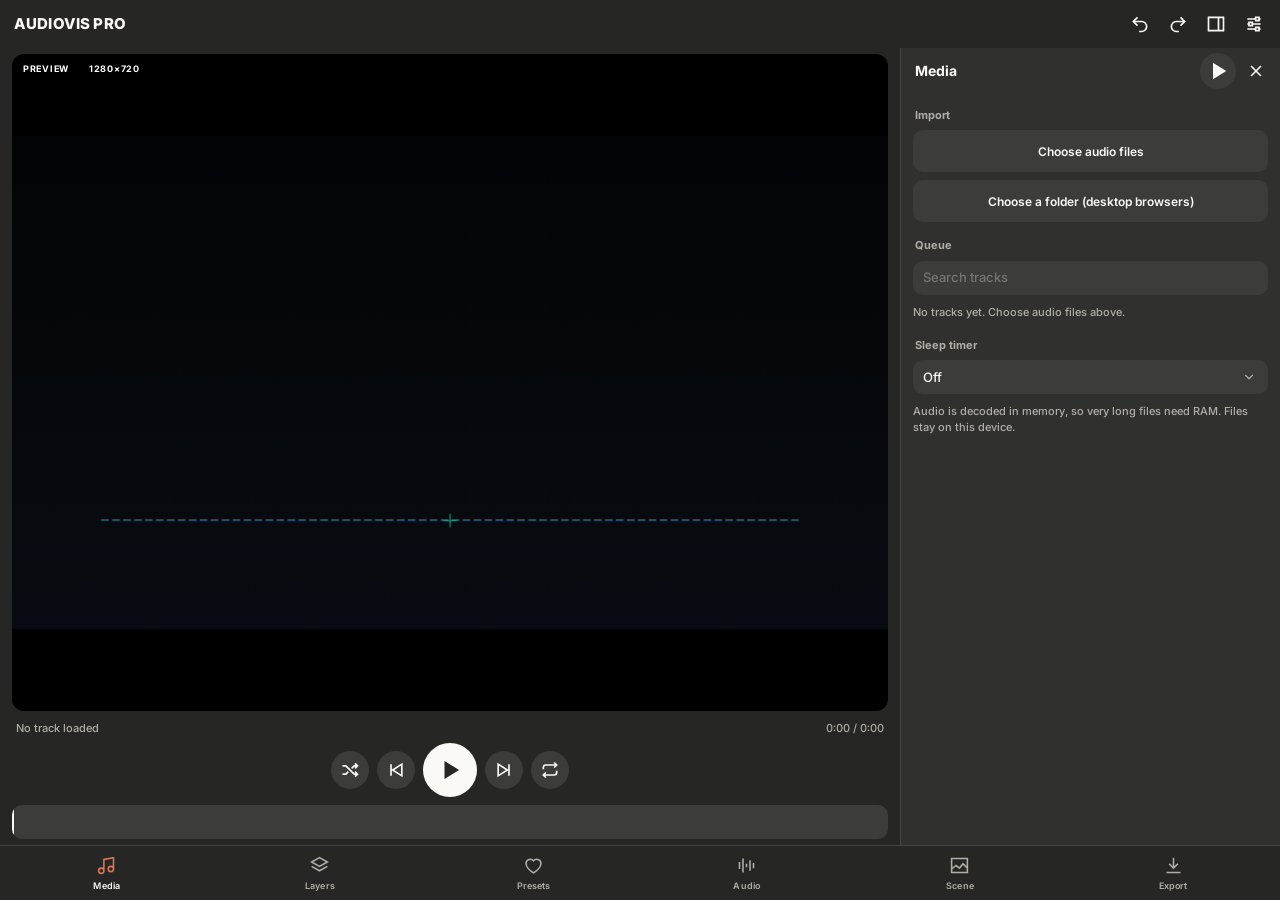
<file: public/assets/aistudio/VizPro_19512334.html>
<!doctype html>
<html lang="en">
<head>
<meta charset="utf-8">
<meta name="viewport" content="width=device-width,initial-scale=1,viewport-fit=cover,user-scalable=no">
<title>AUDIOVIS Studio Pro</title>
<link rel="stylesheet" href="https://fonts.googleapis.com/css2?family=Inter:wght@400;500;600;700;800&family=Archivo:wght@400;800&family=Roboto:wght@400;900&family=Montserrat:wght@400;800&family=Oswald:wght@400;700&family=Bebas+Neue&family=Anton&family=Poppins:wght@400;800&family=Playfair+Display:wght@400;800&family=Lobster&family=Pacifico&family=Orbitron:wght@400;800&family=Audiowide&family=Righteous&family=Press+Start+2P&family=Bungee&family=Permanent+Marker&family=Caveat:wght@400;700&family=Dancing+Script:wght@400;700&family=Abril+Fatface&family=Russo+One&family=Teko:wght@400;700&family=Space+Mono:wght@400;700&family=Cinzel:wght@400;800&family=Raleway:wght@400;800&display=swap">
<style>
/* ==================== CSS VARIABLES & BASE ==================== */
:root {
  --bg: #262624;
  --pn: #30302E;
  --ln: #454440;
  --tx: #FAF9F5;
  --dm: #B0AEA5;
  --ac: #D97757;
  --on: #fff;
  --r: 10px;
  --r2: 20px;
  --rp: 999px;
  --p2: color-mix(in srgb, var(--pn), var(--tx) 6%);
  --nav-h: 54px;
}
body.cc { --r: 10px; --r2: 18px; --rp: 999px; }
* { box-sizing: border-box; -webkit-tap-highlight-color: transparent; }
html, body {
  margin: 0; height: 100%; overflow: hidden; background: var(--bg); color: var(--tx);
  font: 500 13px/1.3 Inter, system-ui, -apple-system, "Segoe UI", Roboto, Arial, sans-serif;
  overscroll-behavior: none; -webkit-font-smoothing: antialiased;
}
#app {
  position: fixed; inset: 0; display: flex; flex-direction: column; background: var(--bg);
  padding-top: env(safe-area-inset-top, 0px);
}

/* ==================== HEADER ==================== */
header {
  flex: none; height: 48px; display: flex; align-items: center; gap: 2px;
  padding: 0 8px 0 14px; background: var(--bg);
}
.logo { font-weight: 800; letter-spacing: .01em; font-size: 15px; white-space: nowrap; }
.sp { flex: 1; }

/* ==================== FORM ELEMENTS ==================== */
button, select, input, textarea {
  font: inherit; color: var(--tx); background: var(--p2); border: 0;
  padding: 7px 10px; min-height: 34px; border-radius: var(--r);
  outline: none; -webkit-appearance: none; appearance: none;
}
select {
  background-image: url("data:image/svg+xml,%3Csvg xmlns='http://www.w3.org/2000/svg' width='14' height='14' viewBox='0 0 24 24' fill='none' stroke='%23B0AEA5' stroke-width='2' stroke-linecap='round' stroke-linejoin='round'%3E%3Cpath d='M6 9l6 6 6-6'/%3E%3C/svg%3E");
  background-repeat: no-repeat; background-position: right 12px center; padding-right: 32px;
}
button { cursor: pointer; transition: opacity .12s, background .12s; }
button:active { opacity: .65; }
.ib {
  width: 36px; min-height: 36px; padding: 0; background: none; color: var(--tx);
  border-radius: var(--rp); display: flex; align-items: center; justify-content: center; flex: none;
}
.ib:hover { background: var(--p2); }
.pri {
  background: var(--ac); color: #fff; font-weight: 700; border-radius: var(--rp);
  padding: 7px 18px; min-height: 34px; font-size: 12px;
}
.dg { color: #ff453a; background: transparent; border: 1px solid #ff453a55; }
:focus-visible { outline: 2px solid var(--ac); outline-offset: 1px; }

/* ==================== MAIN LAYOUT ==================== */
main { flex: 1; min-height: 0; display: flex; flex-direction: column; }
.stage { flex: 1; min-height: 0; display: flex; flex-direction: column; min-width: 0; }
.cvw { flex: 1; min-height: 60px; position: relative; padding: 6px 10px; display: flex; }
#cv {
  width: 100%; height: 100%; object-fit: contain; background: #000;
  border-radius: var(--r); touch-action: none;
}
.hud {
  position: absolute; left: 16px; right: 16px; top: 12px; display: flex; gap: 6px;
  pointer-events: none; font-size: 9px; letter-spacing: .08em; font-weight: 700;
}
.hud span {
  background: rgba(0,0,0,.55); color: #fff; padding: 3px 7px; border-radius: var(--r);
  backdrop-filter: blur(6px);
}
.hud #fps { margin-left: auto; }
.rec { background: #ff453a !important; color: #fff !important; }

/* ==================== TIMELINE / TRANSPORT ==================== */
.tp { flex: none; background: var(--bg); padding: 4px 12px 6px; display: flex; flex-direction: column; gap: 8px; }
.tr1 {
  display: flex; justify-content: space-between; gap: 8px;
  font-size: 11px; color: var(--dm); padding: 0 4px; font-variant-numeric: tabular-nums;
}
.tr1 span:first-child { overflow: hidden; white-space: nowrap; text-overflow: ellipsis; }
.tr2 { display: flex; align-items: center; justify-content: center; gap: 8px; }
.tr2 button {
  width: 38px; height: 38px; min-height: 38px; padding: 0; border-radius: var(--rp);
  background: var(--p2); color: var(--tx); display: flex; align-items: center; justify-content: center; flex: none;
}
.tr2 button.on { color: var(--ac); }
#pl { width: 54px; height: 54px; flex: 0 0 54px; background: var(--tx); color: var(--bg); }
#pl .i { width: 22px; height: 22px; }
.wfw { position: relative; height: 34px; background: var(--p2); border-radius: var(--r); touch-action: none; cursor: pointer; overflow: hidden; }
#wf { position: absolute; inset: 0; width: 100%; height: 100%; }
#ph { position: absolute; top: 0; bottom: 0; width: 2px; background: var(--tx); left: 0; pointer-events: none; }

/* ==================== SIDE PANEL ==================== */
aside { display: none; flex: none; background: var(--pn); flex-direction: column; min-height: 0; }
aside.open { display: flex; }
.sh {
  flex: none; display: flex; justify-content: space-between; align-items: center;
  padding: 0 6px 0 14px; height: 46px; font-weight: 700; font-size: 14px;
}
.sh > span:first-child { white-space: nowrap; overflow: hidden; text-overflow: ellipsis; }
.hb { display: flex; align-items: center; gap: 2px; }
#pl2 {
  width: 36px; height: 36px; border-radius: 50%; background: var(--p2); color: var(--tx);
  display: flex; align-items: center; justify-content: center;
}
#sb {
  flex: 1; overflow-y: auto; padding: 6px 12px 18px; display: flex; flex-direction: column; gap: 8px;
  -webkit-overflow-scrolling: touch; scrollbar-width: none;
}
#sb::-webkit-scrollbar { display: none; }
.wide main { flex-direction: row; }
.wide aside { height: auto; width: 380px; border-left: 1px solid var(--ln); overflow: hidden; }
.wide aside.open { display: flex; }

/* ==================== BOTTOM NAV ==================== */
nav {
  flex: none; display: grid; grid-template-columns: repeat(6, 1fr); background: var(--bg);
  border-top: 1px solid var(--ln); padding-bottom: env(safe-area-inset-bottom, 0px);
}
nav button {
  border: 0; min-height: var(--nav-h); font-size: 9px; letter-spacing: .01em; font-weight: 600;
  color: var(--dm); background: none; padding: 4px 2px;
  display: flex; flex-direction: column; align-items: center; justify-content: center; gap: 4px;
  border-radius: 0; position: relative;
}
nav button .i { width: 21px; height: 21px; stroke-width: 1.8; }
nav button.on { color: var(--tx); }
nav button.on .i { color: var(--ac); }
.sec { font-weight: 700; font-size: 11px; color: var(--dm); margin: 8px 2px 0; }

/* ==================== FORM LAYOUTS ==================== */
.f { display: grid; grid-template-columns: 88px 1fr; gap: 8px; align-items: center; color: var(--dm); font-size: 11px; padding: 4px 0; }
.f select, .f input[type=text], .f input:not([type]) { width: 100%; }
.f input[type=color] { padding: 2px; width: 100%; min-height: 32px; border-radius: var(--r); }
.cr { display: grid; grid-template-columns: 88px 44px 1fr; gap: 8px; align-items: center; color: var(--dm); font-size: 11px; padding: 4px 0; }
.cr input[type=color] { padding: 2px; min-height: 32px; width: 100%; border-radius: var(--r); }
.rg { display: grid; grid-template-columns: 88px 1fr 56px; gap: 8px; align-items: center; color: var(--dm); font-size: 11px; padding: 4px 0; }

input[type=range] { -webkit-appearance: none; appearance: none; background: none; border: 0; padding: 0; margin: 0; min-height: 26px; width: 100%; border-radius: 0; }
input[type=range]::-webkit-slider-runnable-track { height: 3px; background: var(--ln); border-radius: 2px; }
input[type=range]::-webkit-slider-thumb { -webkit-appearance: none; width: 15px; height: 15px; margin-top: -6px; background: var(--tx); border: 0; border-radius: 50%; box-shadow: 0 1px 4px #0006; }
input[type=range]::-moz-range-track { height: 3px; background: var(--ln); border-radius: 2px; }
input[type=range]::-moz-range-thumb { width: 15px; height: 15px; background: var(--tx); border: 0; border-radius: 50%; }
input[type=range]:focus-visible::-webkit-slider-thumb { background: var(--ac); }
input[type=checkbox] {
  -webkit-appearance: none; appearance: none; width: 44px; height: 26px; min-height: 0; padding: 0; margin: 0;
  background: var(--ln); border: 0; border-radius: 99px; position: relative; cursor: pointer; flex: none;
  transition: background .15s; justify-self: end;
}
input[type=checkbox]::after {
  content: ""; position: absolute; top: 3px; left: 3px; width: 20px; height: 20px;
  background: #fff; border-radius: 50%; transition: left .15s; box-shadow: 0 1px 3px #0005;
}
input[type=checkbox]:checked { background: var(--ac); }
input[type=checkbox]:checked::after { left: 21px; }
.i { width: 20px; height: 20px; fill: none; stroke: currentColor; stroke-width: 2; stroke-linejoin: miter; pointer-events: none; }
.nm { min-height: 28px !important; padding: 2px 4px !important; text-align: center; width: 100%; font-size: 11px; border-radius: var(--r); background: var(--p2); }

/* ==================== LIST ITEMS (Layers, Queue, Presets) ==================== */
.it { display: flex; background: var(--p2); border-radius: var(--r); overflow: hidden; flex: none; border: 1px solid transparent; }
.it button { border: 0; border-radius: 0; min-height: 44px; background: none; }
.it button:first-child { flex: 1; text-align: left; overflow: hidden; white-space: nowrap; text-overflow: ellipsis; padding: 0 14px; font-weight: 600; font-size: 13px; }
.it button:not(:first-child) { width: 48px; flex: none; padding: 0; display: flex; align-items: center; justify-content: center; color: var(--dm); border-left: 1px solid var(--ln); }
.it.sl { background: color-mix(in srgb, var(--ac) 16%, var(--p2)); border-color: color-mix(in srgb, var(--ac) 30%, transparent); }
.it.sl button:first-child { color: var(--ac); }
.it.sl button:not(:first-child) { border-left-color: color-mix(in srgb, var(--ln) 50%, transparent); }

#llist, #plist, #queue { display: flex; flex-direction: column; gap: 8px; }
#llist { margin-bottom: 8px; }
.row { display: flex; gap: 8px; }
.row > * { flex: 1; min-width: 0; }
.btn { display: flex; align-items: center; justify-content: center; min-height: 42px; background: var(--p2); border-radius: var(--r); cursor: pointer; color: var(--tx); font-weight: 600; font-size: 12px; }
.hid { position: absolute; left: -9999px; width: 1px; height: 1px; opacity: 0; }

/* ==================== INSPECTOR DETAILS ==================== */
details { background: var(--p2); border-radius: var(--r); overflow: hidden; margin-bottom: 8px; }
summary { padding: 14px; font-weight: 700; font-size: 13px; cursor: pointer; display: flex; justify-content: space-between; align-items: center; list-style: none; }
summary::-webkit-details-marker { display: none; }
details > div { padding: 0 14px 14px; display: flex; flex-direction: column; gap: 4px; }

/* ==================== RULE BLOCKS ==================== */
.rl { background: var(--bg); border-radius: var(--r); padding: 10px; display: flex; flex-direction: column; gap: 8px; border: 1px solid var(--ln); }
.rl .row > * { min-height: 30px; }
.lk { opacity: .45; pointer-events: none; }
.it.lkd button[data-act=llock] { color: var(--ac); }
textarea { min-height: 80px; font: 11px/1.4 "Space Mono", ui-monospace, monospace; width: 100%; padding: 8px; }
video, img.o { width: 100%; background: #000; border-radius: var(--r); }
progress { width: 100%; accent-color: var(--ac); height: 6px; border-radius: 3px; overflow: hidden; }
.dm { color: var(--dm); font-size: 11px; line-height: 1.4; padding: 2px 0; }

/* ==================== SETTINGS OVERLAY ==================== */
#set {
  position: absolute; inset: 0; background: color-mix(in srgb, var(--bg) 82%, transparent);
  -webkit-backdrop-filter: blur(22px); backdrop-filter: blur(22px); z-index: 9;
  display: flex; flex-direction: column; padding-top: env(safe-area-inset-top, 0px);
}
#set[hidden] { display: none; }
#set .bd { overflow: auto; padding: 12px; display: flex; flex-direction: column; gap: 10px; max-width: 560px; width: 100%; margin: 0 auto; }

/* ==================== TOAST ==================== */
#toast {
  position: absolute; left: 50%; bottom: 78px; transform: translateX(-50%);
  background: rgba(38,38,42,.96); color: #fff; border-radius: var(--r); padding: 9px 14px;
  font-weight: 600; font-size: 12px; opacity: 0; pointer-events: none; max-width: 88%; z-index: 20;
  transition: opacity .2s; -webkit-backdrop-filter: blur(10px); backdrop-filter: blur(10px);
}
#toast.show { opacity: 1; }
#toast.err { color: #ff6b6b; }
#toast.ok { color: var(--ac); }

/* ==================== RESPONSIVE & PANEL BEHAVIOR ==================== */
.wide #oszb { display: none; }
body:not(.wide) main { position: relative; }
body:not(.wide) aside {
  position: absolute; left: 0; right: 0; bottom: 0; height: var(--oh, 52%);
  border-radius: var(--r2) var(--r2) 0 0; box-shadow: 0 -10px 34px #000a; z-index: 5;
}
body:not(.wide) aside.open::before {
  content: ""; position: absolute; top: 7px; left: 50%; transform: translateX(-50%);
  width: 36px; height: 4px; border-radius: 2px; background: #ffffff45; z-index: 3;
}
body:not(.wide) aside.open .sh { padding-top: 10px; height: 50px; }
body.cc #cv { border-radius: 12px; }
body.cc .cvw { padding: 6px 12px; }
@media (pointer: coarse) { .it button { min-height: 44px; } }

/* ==================== LAYER TOOLBAR & EXPORT GRID ==================== */
.lay-tools { display: grid; grid-template-columns: repeat(4, 1fr); gap: 8px; margin-bottom: 8px; }
.lay-tools button { min-height: 44px; background: var(--p2); border-radius: var(--r); color: var(--tx); display: flex; align-items: center; justify-content: center; }
.lay-tools button .i { width: 20px; height: 20px; }
.lay-tools button.dg { border: 1px solid #ff453a55; background: transparent; }
.lay-tools .i { stroke-width: 2; }
.x-grid { display: grid; grid-template-columns: 1fr 1fr; gap: 8px; margin-bottom: 8px; }
.x-grid label { display: flex; flex-direction: column; gap: 4px; color: var(--dm); font-size: 11px; }
.x-grid select { width: 100%; }
</style>
</head>
<body>

<!-- SVG ICON DEFINITIONS (hidden) -->
<svg width="0" height="0" style="position:absolute" aria-hidden="true"><defs>
<symbol id="i-play" viewBox="0 0 24 24"><path d="M7 4v16l13-8z" fill="currentColor"/></symbol>
<symbol id="i-pause" viewBox="0 0 24 24"><path d="M6 4h4v16H6zM14 4h4v16h-4z" fill="currentColor"/></symbol>
<symbol id="i-prev" viewBox="0 0 24 24"><path d="M6 5v14M19 5L8 12l11 7z"/></symbol>
<symbol id="i-next" viewBox="0 0 24 24"><path d="M18 5v14M5 5l11 7L5 19z"/></symbol>
<symbol id="i-shuffle" viewBox="0 0 24 24"><path d="M3 7h4l10 10h4M3 17h4l3-3M14 10l3-3h4M18 4l3 3-3 3M18 14l3 3-3 3"/></symbol>
<symbol id="i-repeat" viewBox="0 0 24 24"><path d="M4 11V9a3 3 0 0 1 3-3h13M17 3l3 3-3 3M20 13v2a3 3 0 0 1-3 3H4M7 21l-3-3 3-3"/></symbol>
<symbol id="i-lib" viewBox="0 0 24 24"><path d="M9 18V5l11-2v13M9 18a3 3 0 1 1-3-3 3 3 0 0 1 3 3zM20 16a3 3 0 1 1-3-3 3 3 0 0 1 3 3z"/></symbol>
<symbol id="i-lay" viewBox="0 0 24 24"><path d="M12 3l9 5-9 5-9-5zM3 13l9 5 9-5"/></symbol>
<symbol id="i-pre" viewBox="0 0 24 24"><path d="M12 20.5s-8.5-5.2-8.5-11.1A4.9 4.9 0 0 1 12 6.6a4.9 4.9 0 0 1 8.5 2.8c0 5.9-8.5 11.1-8.5 11.1z"/></symbol>
<symbol id="i-aud" viewBox="0 0 24 24"><path d="M4 16V8M8 20V4M12 14V10M16 18V6M20 15V9"/></symbol>
<symbol id="i-scn" viewBox="0 0 24 24"><path d="M3 4h18v16H3zM3 16l5-4 4 3 4-5 5 5"/></symbol>
<symbol id="i-exp" viewBox="0 0 24 24"><path d="M12 3v12M7 10l5 5 5-5M4 20h16"/></symbol>
<symbol id="i-undo" viewBox="0 0 24 24"><path d="M9 14L4 9l5-5M4 9h10a6 6 0 0 1 0 12h-3"/></symbol>
<symbol id="i-redo" viewBox="0 0 24 24"><path d="M15 14l5-5-5-5M20 9H10a6 6 0 0 0 0 12h3"/></symbol>
<symbol id="i-panel" viewBox="0 0 24 24"><path d="M3 4h18v16H3zM15 4v16"/></symbol>
<symbol id="i-set" viewBox="0 0 24 24"><path d="M4 6h10M18 6h2M4 12h2M10 12h10M4 18h10M18 18h2M14 4v4h4V4zM6 10v4h4v-4zM14 16v4h4v-4z"/></symbol>
<symbol id="i-close" viewBox="0 0 24 24"><path d="M6 6l12 12M18 6L6 18"/></symbol>
<symbol id="i-chev" viewBox="0 0 24 24"><path d="M6 15l6-6 6 6"/></symbol>
<symbol id="i-eye" viewBox="0 0 24 24"><path d="M2 12s3.5-7 10-7 10 7 10 7-3.5 7-10 7S2 12 2 12z"/><circle cx="12" cy="12" r="3"/></symbol>
<symbol id="i-eye-off" viewBox="0 0 24 24"><path d="M3 3l18 18M10.6 10.6a2 2 0 0 0 2.8 2.8M9.9 5.1A10.6 10.6 0 0 1 12 5c6.5 0 10 7 10 7a18.4 18.4 0 0 1-3.1 4M6.2 6.2A18.6 18.6 0 0 0 2 12s3.5 7 10 7a10.4 10.4 0 0 0 4.1-.8"/></symbol>
<symbol id="i-lock" viewBox="0 0 24 24"><rect x="5" y="11" width="14" height="10" rx="2"/><path d="M8 11V7a4 4 0 0 1 8 0v4"/></symbol>
<symbol id="i-unlock" viewBox="0 0 24 24"><rect x="5" y="11" width="14" height="10" rx="2"/><path d="M8 11V7a4 4 0 0 1 7.5-2"/></symbol>
<symbol id="i-up" viewBox="0 0 24 24"><path d="M12 19V5M6 11l6-6 6 6"/></symbol>
<symbol id="i-down" viewBox="0 0 24 24"><path d="M12 5v14M6 13l6 6 6-6"/></symbol>
<symbol id="i-dup" viewBox="0 0 24 24"><rect x="8" y="8" width="12" height="12" rx="2"/><path d="M16 8V6a2 2 0 0 0-2-2H6a2 2 0 0 0-2 2v8a2 2 0 0 0 2 2h2"/></symbol>
<symbol id="i-trash" viewBox="0 0 24 24"><path d="M3 6h18M8 6V4h8v2M6 6l1 14h10l1-14M10 10v6M14 10v6"/></symbol>
<symbol id="i-copy" viewBox="0 0 24 24"><rect x="8" y="8" width="12" height="12" rx="2"/><path d="M16 8V6a2 2 0 0 0-2-2H6a2 2 0 0 0-2 2v8a2 2 0 0 0 2 2h2"/></symbol>
<symbol id="i-paste" viewBox="0 0 24 24"><rect x="8" y="3" width="8" height="4" rx="1"/><path d="M16 5h2a2 2 0 0 1 2 2v12a2 2 0 0 1-2 2H6a2 2 0 0 1-2-2V7a2 2 0 0 1 2-2h2"/></symbol>
<symbol id="i-reset" viewBox="0 0 24 24"><path d="M3 12a9 9 0 1 0 3-6.7M3 4v5h5"/></symbol>
<symbol id="i-plus" viewBox="0 0 24 24"><path d="M12 5v14M5 12h14"/></symbol>
</defs></svg>

<!-- APP STRUCTURE -->
<div id="app">
  <!-- HEADER -->
  <header>
    <span class="logo">AUDIOVIS PRO</span>
    <span class="sp"></span>
    <button class="ib" data-act="undo" aria-label="Undo"><svg class="i"><use href="#i-undo"/></svg></button>
    <button class="ib" data-act="redo" aria-label="Redo"><svg class="i"><use href="#i-redo"/></svg></button>
    <button class="ib" data-act="panel" aria-label="Panel"><svg class="i"><use href="#i-panel"/></svg></button>
    <button class="ib" data-act="set" aria-label="Settings"><svg class="i"><use href="#i-set"/></svg></button>
  </header>

  <!-- MAIN CONTENT -->
  <main id="mn">
    <!-- STAGE: Canvas & Transport -->
    <section class="stage">
      <div class="cvw">
        <canvas id="cv" width="960" height="540"></canvas>
        <div class="hud">
          <span id="bdg">PREVIEW</span>
          <span id="res"></span>
          <span id="fps"></span>
        </div>
      </div>
      <div class="tp">
        <div class="tr1">
          <span id="tt">No track loaded</span>
          <span id="tc">0:00 / 0:00</span>
        </div>
        <div class="tr2">
          <button id="bsh" data-act="shuf" aria-label="Shuffle"><svg class="i"><use href="#i-shuffle"/></svg></button>
          <button data-act="prev" aria-label="Previous"><svg class="i"><use href="#i-prev"/></svg></button>
          <button id="pl" class="pri" data-act="play" aria-label="Play or pause"><svg class="i"><use href="#i-play"/></svg></button>
          <button data-act="next" aria-label="Next"><svg class="i"><use href="#i-next"/></svg></button>
          <button id="brp" data-act="rpt" aria-label="Repeat"><svg class="i"><use href="#i-repeat"/></svg></button>
        </div>
        <div class="wfw" id="wfw">
          <canvas id="wf"></canvas>
          <div id="ph"></div>
        </div>
      </div>
    </section>

    <!-- SIDE PANEL (Inspector/Library/etc) -->
    <aside id="side">
      <div class="sh">
        <span id="st"></span>
        <span class="hb">
          <button class="ib" id="pl2" data-act="play" aria-label="Play or pause"><svg class="i"><use href="#i-play"/></svg></button>
          <button class="ib" id="oszb" data-act="osz" aria-label="Panel size"><svg class="i"><use href="#i-chev"/></svg></button>
          <button class="ib" data-act="close" aria-label="Close"><svg class="i"><use href="#i-close"/></svg></button>
        </span>
      </div>
      <div id="sb"></div>
    </aside>
  </main>

  <!-- BOTTOM NAVIGATION -->
  <nav id="nav">
    <button data-act="tab" data-t="lib"><svg class="i"><use href="#i-lib"/></svg>Media</button>
    <button data-act="tab" data-t="lay"><svg class="i"><use href="#i-lay"/></svg>Layers</button>
    <button data-act="tab" data-t="pre"><svg class="i"><use href="#i-pre"/></svg>Presets</button>
    <button data-act="tab" data-t="aud"><svg class="i"><use href="#i-aud"/></svg>Audio</button>
    <button data-act="tab" data-t="scn"><svg class="i"><use href="#i-scn"/></svg>Scene</button>
    <button data-act="tab" data-t="exp"><svg class="i"><use href="#i-exp"/></svg>Export</button>
  </nav>

  <!-- SETTINGS OVERLAY -->
  <div id="set" hidden>
    <div class="sh">
      <span>Settings</span>
      <button class="pri" data-act="setx">Close</button>
    </div>
    <div class="bd">
      <label class="f">Theme<select id="theme"></select></label>
      <label class="f">Rotation<select data-s="rot"><option value="auto">Auto (device)</option><option value="portrait">Manual portrait</option><option value="landscape">Manual landscape</option></select></label>
      <div class="dm">Manual rotation turns the app itself, so it works with the phone's rotation lock on.</div>
      <label class="f">Preview quality<select data-s="pq" data-n="1"><option value="40">Low 40%</option><option value="60">Medium 60%</option><option value="75">High 75%</option><option value="100">Full 100%</option></select></label>
      <label class="f">Frame limit<select data-s="fps" data-n="1"><option value="24">24</option><option value="30">30 (low power)</option><option value="60">60</option></select></label>
      <label class="f">Rounded CapCut look<input type="checkbox" data-s="cc"></label>
      <label class="f">Show FPS<input type="checkbox" data-s="showFps"></label>
      <label class="f">Guides<input type="checkbox" data-s="guides"></label>
      <div class="dm">Guides show centre lines, thirds and a 90% safe area in the preview only. Drag on the canvas to move the selected layer. Keys: Space play, arrows seek, Ctrl+Z/Y undo/redo, Ctrl+D duplicate, Delete remove layer.</div>
      <div class="row"><button data-act="rstset">Reset settings</button><button class="dg" data-act="clr">Clear saved projects</button></div>
    </div>
  </div>
  <div id="toast"></div>
</div>

<script>
'use strict';

// ==================== UTILITY FUNCTIONS ====================
const $ = s => document.querySelector(s);
const $$ = s => [...document.querySelectorAll(s)];
const clamp = (v, a, b) => Math.max(a, Math.min(b, v));
const TAU = Math.PI * 2;
const fmt = s => isFinite(s) ? Math.floor(s/60) + ':' + String(Math.floor(s%60)).padStart(2,'0') : '0:00';
const esc = s => String(s).replace(/[&<>"]/g, c => ({'&':'&amp;','<':'&lt;','>':'&gt;','"':'&quot;'}[c]));

// ==================== DOM REFERENCES ====================
const cv = $('#cv'), ctx = cv.getContext('2d');

// ==================== LOCALSTORAGE HELPERS ====================
const ls = {
  get(k, d) { try { const v = localStorage.getItem(k); return v == null ? d : JSON.parse(v); } catch(e) { return d; } },
  set(k, v) { try { localStorage.setItem(k, JSON.stringify(v)); } catch(e) {} },
  del(k) { try { localStorage.removeItem(k); } catch(e) {} }
};

// ==================== TOAST NOTIFICATIONS ====================
let toastTimer;
function toast(msg, kind) {
  const t = $('#toast');
  t.textContent = msg;
  t.className = 'show ' + (kind || '');
  clearTimeout(toastTimer);
  toastTimer = setTimeout(() => t.className = '', 2600);
}

// ==================== THEMES ====================
const THEMES = {
  'Claude Dark': ['#262624','#30302E','#454440','#FAF9F5','#B0AEA5','#D97757'],
  'CapCut': ['#000000','#141416','#2a2a2e','#ffffff','#8e8e93','#00e5c0'],
  'Claude Light': ['#FAF9F5','#FFFFFF','#E8E6DC','#141413','#6B6A63','#C15F3C'],
  'Pure Black': ['#000000','#0e0e10','#252529','#f2f2f5','#a8a8b2','#00e6a8'],
  'Graphite': ['#1a1a1c','#232326','#3a3a3e','#f0f0f0','#8e8e93','#f0f0f0'],
  'Slate': ['#1e2530','#262e3b','#3b4657','#e8edf4','#8794a8','#cfd8e6'],
  'Silver': ['#c9c9cc','#d8d8db','#9a9a9f','#111111','#55555a','#111111'],
  'Arctic White': ['#f7f9fb','#ffffff','#d0d6dc','#0b0f14','#5b6670','#0b0f14'],
  'Ivory': ['#f3efe3','#faf7ee','#cfc8b3','#1c1a14','#6b6654','#1c1a14'],
  'Midnight Blue': ['#060b1f','#0c1330','#223063','#e6ecff','#7a89c2','#6d8cff'],
  'Electric Cyan': ['#031215','#08202a','#0f4a57','#e0fbff','#5fa3b0','#00e5ff'],
  'Neon Purple': ['#0d0617','#170a29','#3d1d6b','#f3e8ff','#9a7bc4','#b44dff'],
  'Crimson': ['#120406','#20080c','#5a1620','#ffe8ea','#b07078','#ff2d4a'],
  'Emerald': ['#03120b','#08201a','#134a36','#e3fff1','#6aa88a','#18e08a'],
  'Amber': ['#120c03','#201607','#5a3f12','#fff3dc','#b09260','#ffb020']
};
const luminance = h => { const n = parseInt(h.slice(1), 16); return (.299*(n>>16&255) + .587*(n>>8&255) + .114*(n&255)) / 255; };
let THEME_COLORS = { '--ac': '#D97757', '--dm': '#B0AEA5' };
function applyTheme(name) {
  const t = THEMES[name] || THEMES['Claude Dark'];
  const root = document.documentElement.style;
  ['--bg','--pn','--ln','--tx','--dm','--ac'].forEach((k, i) => root.setProperty(k, t[i]));
  root.setProperty('--on', luminance(t[5]) > .5 ? '#000' : '#fff');
  THEME_COLORS = { '--ac': t[5], '--dm': t[4] };
  S.theme = name;
  $('#theme').value = name;
  save();
}

// ==================== SETTINGS ====================
const SETTINGS_DEFAULTS = {
  theme: 'Claude Dark', rot: 'auto', pq: 75, fps: 60, showFps: 0, guides: 0,
  fft: 2048, smooth: 50, floor: 8, beat: 130,
  vol: 100, pre: 0, bass: 0, bal: 0, speed: 100, norm: 0, rev: 0, dly: 0, dist: 0,
  eq: [0,0,0,0,0,0,0,0,0,0],
  sh: 0, rp: 'off', ratio: '16:9', res: 720, cw: 1280, ch: 720,
  xfps: 30, mbps: 8, abr: 192, fmt: 0, t0: 0, t1: 0
};
let S = { ...SETTINGS_DEFAULTS, ...ls.get('av.set', {}) };
if (S.cv !== 3) { S.theme = 'Claude Dark'; S.cv = 3; S.cc = 1; }
const save = () => ls.set('av.set', S);

// Populate theme dropdown
$('#theme').innerHTML = Object.keys(THEMES).map(k => `<option>${k}</option>`).join('');

// ==================== AUDIO ENGINE ====================
const EQ_FREQS = [32,64,125,250,500,1000,2000,4000,8000,16000];
let audioCtx, analyser, gainNode, recordDest, preGain, bassBoost, panner;
let eqFilters = [], stereoNode, stereoY, stereoR, shaper, delayNode, feedback, reverb, analyserL, analyserR;
let freqData = new Uint8Array(1024);
let timeData = new Uint8Array(2048).fill(128);
let timeL = new Uint8Array(512).fill(128);
let timeR = new Uint8Array(512).fill(128);
let files = [], currentIndex = -1, loadToken = 0, recorder = null, sleepTimer = null;

/**
 * Custom Audio Wrapper - provides a consistent interface for playing AudioBuffer
 */
const audioPlayer = {
  buffer: null, offset: 0, startTime: 0, rate: 1, node: null, paused: true, norm: 1,
  onplay() {}, onpause() {}, onended() {},
  get duration() { return this.buffer ? this.buffer.duration : NaN; },
  get currentTime() {
    if (!this.buffer || !audioCtx) return 0;
    const t = this.paused ? this.offset : this.offset + (audioCtx.currentTime - this.startTime) * this.rate;
    return clamp(t, 0, this.buffer.duration);
  },
  set currentTime(v) {
    if (!this.buffer) return;
    const wasPlaying = !this.paused;
    this.stop();
    this.offset = clamp(v, 0, this.buffer.duration - .05);
    if (wasPlaying) this.play();
  },
  setRate(r) {
    if (!this.paused && audioCtx) { this.offset = this.currentTime; this.startTime = audioCtx.currentTime; }
    this.rate = r;
    if (this.node) this.node.playbackRate.value = r;
  },
  play() {
    if (!this.buffer || !this.paused || !audioCtx) return;
    audioCtx.resume();
    const n = audioCtx.createBufferSource();
    n.buffer = this.buffer;
    n.playbackRate.value = this.rate;
    n.connect(preGain);
    n.onended = () => { if (audioPlayer.node === n) { audioPlayer.stop(); audioPlayer.offset = 0; audioPlayer.onpause(); audioPlayer.onended(); } };
    n.start(0, this.offset);
    this.node = n;
    this.startTime = audioCtx.currentTime;
    this.paused = false;
    this.onplay();
  },
  pause() {
    if (this.paused) return;
    this.offset = this.currentTime;
    this.stop();
    this.onpause();
  },
  stop() {
    const n = this.node;
    this.node = null;
    this.paused = true;
    if (n) { n.onended = null; try { n.stop(); } catch(e) {} n.disconnect(); }
  }
};

/**
 * Initializes the Web Audio API graph
 * @returns {boolean} true if successful
 */
function initAudio() {
  if (audioCtx) return true;
  const C = window.AudioContext || window.webkitAudioContext;
  if (!C) { toast('Web Audio is not supported here', 'err'); return false; }

  audioCtx = new C();
  preGain = audioCtx.createGain();
  let node = preGain;

  // EQ filter chain
  eqFilters = EQ_FREQS.map((f, i) => {
    const b = audioCtx.createBiquadFilter();
    b.type = i === 0 ? 'lowshelf' : i === 9 ? 'highshelf' : 'peaking';
    b.frequency.value = f;
    b.Q.value = 1;
    node.connect(b);
    node = b;
    return b;
  });

  // Bass boost
  bassBoost = audioCtx.createBiquadFilter();
  bassBoost.type = 'lowshelf';
  bassBoost.frequency.value = 120;
  node.connect(bassBoost);

  // Stereo effects (distortion, delay, reverb)
  const createEffectStereo = (input, effectNode) => {
    const out = audioCtx.createGain(), dry = audioCtx.createGain(), wet = audioCtx.createGain();
    input.connect(dry);
    dry.connect(out);
    input.connect(effectNode);
    effectNode.connect(wet);
    wet.connect(out);
    wet.gain.value = 0;
    return { o: out, w: wet, d: dry };
  };

  shaper = audioCtx.createWaveShaper();
  stereoNode = createEffectStereo(bassBoost, shaper);

  delayNode = audioCtx.createDelay(2);
  delayNode.delayTime.value = .32;
  feedback = audioCtx.createGain();
  feedback.gain.value = .4;
  delayNode.connect(feedback);
  feedback.connect(delayNode);
  stereoY = createEffectStereo(stereoNode.o, delayNode);

  reverb = audioCtx.createConvolver();
  const len = audioCtx.sampleRate * 2;
  const ir = audioCtx.createBuffer(2, len, audioCtx.sampleRate);
  for (let c = 0; c < 2; c++) {
    const d = ir.getChannelData(c);
    for (let i = 0; i < len; i++) d[i] = (Math.random() * 2 - 1) * Math.pow(1 - i/len, 2.5);
  }
  reverb.buffer = ir;
  stereoR = createEffectStereo(stereoY.o, reverb);

  // Panner
  panner = audioCtx.createStereoPanner ? audioCtx.createStereoPanner() : audioCtx.createGain();
  stereoR.o.connect(panner);

  // Analysers & output
  analyser = audioCtx.createAnalyser();
  gainNode = audioCtx.createGain();
  recordDest = audioCtx.createMediaStreamDestination();
  panner.connect(analyser);
  analyser.connect(gainNode);
  gainNode.connect(audioCtx.destination);
  panner.connect(recordDest);

  // Stereo analysers for L/R
  const sp = audioCtx.createChannelSplitter(2);
  analyserL = audioCtx.createAnalyser();
  analyserR = audioCtx.createAnalyser();
  analyserL.fftSize = analyserR.fftSize = 512;
  panner.connect(sp);
  sp.connect(analyserL, 0);
  sp.connect(analyserR, 1);

  applyAudioSettings();
  return true;
}

/**
 * Applies all settings to the audio graph
 */
function applyAudioSettings() {
  if (!audioCtx) return;

  preGain.gain.value = Math.pow(10, S.pre / 20) * audioPlayer.norm;
  bassBoost.gain.value = S.bass;
  if (panner.pan) panner.pan.value = S.bal / 100;
  gainNode.gain.value = S.vol / 100;

  // Distortion
  stereoNode.w.gain.value = S.dist / 100;
  stereoNode.d.gain.value = 1 - S.dist / 200;
  const k = 1 + S.dist * .8, curve = new Float32Array(2048);
  for (let i = 0; i < 2048; i++) {
    const x = i / 1024 - 1;
    curve[i] = Math.tanh(k * x) / Math.tanh(k);
  }
  shaper.curve = curve;

  // Delay & Reverb wet
  stereoY.w.gain.value = S.dly / 100;
  stereoY.d.gain.value = 1;
  stereoR.w.gain.value = S.rev / 100;

  // EQ
  eqFilters.forEach((f, i) => f.gain.value = S.eq[i]);

  audioPlayer.setRate(S.speed / 100);

  // Analyser config
  if (analyser.fftSize !== +S.fft) {
    analyser.fftSize = +S.fft;
    freqData = new Uint8Array(analyser.frequencyBinCount);
    timeData = new Uint8Array(analyser.fftSize);
  }
  analyser.smoothingTimeConstant = S.smooth / 100;
}

// ==================== FREQUENCY & ANALYSIS ====================
const FREQ_BANDS = { sub:[20,60], bass:[60,250], lowmid:[250,500], mid:[500,2000], upmid:[2000,4000], presence:[4000,6000], brill:[6000,20000] };
const ANALYSIS_SOURCES = ['bass','sub','lowmid','mid','upmid','presence','brill','volume','peak','beat','kick','snare','flux','left','right'];

let smoothValues = { beat: 0 };
let prevValues = {};
let envelopeValues = {};
let history = [];
let beatNow = false, lastBeat = 0;

function bandAverage(minHz, maxHz) {
  const sr = audioCtx ? audioCtx.sampleRate : 44100;
  const hzPerBin = sr / 2 / freqData.length;
  let i = Math.max(0, Math.floor(minHz / hzPerBin));
  let j = Math.max(i + 1, Math.min(freqData.length, Math.ceil(maxHz / hzPerBin)));
  let sum = 0;
  for (let k = i; k < j; k++) sum += freqData[k];
  return sum / (j - i) / 255;
}

const rms = a => {
  let r = 0;
  for (let i = 0; i < a.length; i++) { const x = (a[i] - 128) / 128; r += x * x; }
  return clamp(Math.sqrt(r / a.length) * 2.2, 0, 1);
};

/**
 * Main analysis loop - updates all reactive values
 */
function analyse(now) {
  if (analyser) {
    analyser.getByteFrequencyData(freqData);
    analyser.getByteTimeDomainData(timeData);
    analyserL.getByteTimeDomainData(timeL);
    analyserR.getByteTimeDomainData(timeR);
  }
  const floor = S.floor / 100;
  const norm = v => clamp((v - floor) / (1 - floor), 0, 1);
  let flux = 0;

  for (const k in FREQ_BANDS) {
    const v = norm(bandAverage(...FREQ_BANDS[k]));
    flux += Math.max(0, v - (prevValues[k] || 0));
    prevValues[k] = v;
    smoothValues[k] = v;
  }

  smoothValues.volume = rms(timeData);
  smoothValues.left = rms(timeL);
  smoothValues.right = rms(timeR);

  let peak = 0;
  for (let i = 0; i < freqData.length; i++) if (freqData[i] > peak) peak = freqData[i];
  smoothValues.peak = peak / 255;

  for (const k of ['bass', 'upmid']) {
    const diff = Math.max(0, smoothValues[k] - (envelopeValues['p' + k] || 0));
    envelopeValues['p' + k] = smoothValues[k];
    envelopeValues[k] = Math.max(diff * 5, (envelopeValues[k] || 0) * .88);
  }

  smoothValues.kick = Math.min(1, envelopeValues.bass || 0);
  smoothValues.snare = Math.min(1, envelopeValues.upmid || 0);
  smoothValues.flux = Math.min(1, (envelopeValues.f || 0) * .9 + flux * 2);
  envelopeValues.f = smoothValues.flux;

  const avg = history.length ? history.reduce((a, b) => a + b, 0) / history.length : 0;
  beatNow = !!analyser && !audioPlayer.paused && smoothValues.bass > .3 && smoothValues.bass > avg * S.beat / 100 && now - lastBeat > 180;
  if (beatNow) lastBeat = now;
  history.push(smoothValues.bass);
  if (history.length > 43) history.shift();
  smoothValues.beat = beatNow ? 1 : smoothValues.beat * .9;
}

// ==================== LAYER MODEL ====================
const LAYER_DEFAULTS = {
  type: 'bars', name: '', vis: 1, lock: 0,
  x: 50, y: 50, sx: 100, sy: 100, uni: 0, rot: 0, spin: 0, op: 100,
  blend: 'source-over',
  n: 48, thick: 70, round: 0, maxH: 100, r0: 60, a0: -90, a1: 270,
  rings: 3, seg: 8,
  dir: 'up', odir: 'out', mir: 'none', ws: 'line', wfill: 0,
  shape: 'circle', sides: 5,
  text: 'AUDIOVIS', fz: 12, font: 'Archivo', fw: 800, fi: 0, ls: 0, up: 0, al: 'center',
  rvar: 0, sw: 0, sc: '#ffffff',
  mask: 'none',
  band: 'all', f0: 30, f1: 16000, fsc: 'log', sens: 100, att: 60, rel: 15,
  color: '#ffffff', color2: '#6a6a75', color3: '#00e6a8', three: 0,
  grad: 'linear', gAng: 90, gAnim: 0,
  glow: 0, shOff: 0, blur: 0, hue: 0, bright: 100, contr: 100, sat: 100,
  anim: 'none', as: 1, aa: 30
};

const makeLayer = (type, overrides = {}) => ({ ...LAYER_DEFAULTS, type, name: type, rules: [], ...overrides });
const makeBackground = (c1, c2, overrides = {}) => makeLayer('bg', { color: c1, color2: c2, ...overrides });

const SCENE_DEFAULTS = { bg: '#000000', cam: 0, vig: 0, scan: 0, grain: 0, flash: 0 };

// Preset definitions: [category, name, layers, sceneOverrides?]
const PRESETS = [
  ['Minimal','Thin Lines',[makeBackground('#000','#0a0a0a'), makeLayer('bars',{ n:90, thick:18, y:78, color:'#fff', color2:'#fff' })]],
  ['Minimal','Dot Spectrum',[makeBackground('#000','#0a0a0a'), makeLayer('dots',{ n:36, y:70 })]],
  ['Minimal','Mono Bars',[makeBackground('#000','#111'), makeLayer('bars',{ n:48, y:80, color2:'#555' })]],
  ['Classic','Classic Vertical',[makeBackground('#000','#0b1018'), makeLayer('bars',{ n:64, y:78, color:'#00e6a8', color2:'#6d8cff' })]],
  ['Classic','Classic Horizontal',[makeBackground('#000','#0b1018'), makeLayer('barsh',{ n:40, x:12, y:50 })]],
  ['Classic','Rounded Bars',[makeBackground('#000','#111'), makeLayer('bars',{ n:32, y:78, round:50, thick:60 })]],
  ['Mirror','Mirrored Bars',[makeBackground('#000','#0d0d0d'), makeLayer('bars',{ n:72, y:58, mir:'mirror', color2:'#888' })]],
  ['Mirror','Symmetrical',[makeBackground('#000','#0d0d0d'), makeLayer('bars',{ n:80, y:50, mir:'sym', dir:'both' })]],
  ['Circular','Circular Pulse',[makeBackground('#000','#0a0a14'), makeLayer('circle',{ n:90, thick:50, glow:8 })]],
  ['Circular','Radial Burst',[makeBackground('#000','#0a0a0a'), makeLayer('circle',{ n:150, thick:30, r0:30 })]],
  ['Circular','Dual Rings',[makeBackground('#000','#0a0a1e'), makeLayer('circle',{ n:80, r0:40, maxH:60 }), makeLayer('circle',{ n:120, r0:80, band:'treble', f0:2000, f1:16000, color:'#ff6b9d', color2:'#ff6b9d' })]],
  ['Circular','Multi-Ring',[makeBackground('#000','#0a0a1e'), makeLayer('multiring',{ n:40, rings:3, thick:60 })]],
  ['Circular','Concentric',[makeBackground('#000','#0a0a1e'), makeLayer('concentric',{ rings:8, thick:30 })]],
  ['Circular','Audio Ring',[makeBackground('#000','#0a0a14'), makeLayer('ring',{ thick:30, glow:12 })]],
  ['Waveform','Line Wave',[makeBackground('#000','#0a0a14'), makeLayer('wave',{ n:100, thick:30, color:'#00e6a8', color2:'#00e6a8' })]],
  ['Waveform','Filled Wave',[makeBackground('#000','#0a0a14'), makeLayer('wave',{ n:100, wfill:1, thick:20, color:'#6d8cff', color2:'#6d8cff' })]],
  ['Waveform','Circular Wave',[makeBackground('#050010','#0a0018'), makeLayer('wavec',{ thick:25, color:'#00f0ff', color2:'#00f0ff' })]],
  ['Waveform','Oscilloscope',[makeBackground('#001a08','#000'), makeLayer('scope',{ thick:20, glow:14, color:'#37ff7a', color2:'#37ff7a' })]],
  ['Neon','Neon Bars',[makeBackground('#05010f','#12002a'), makeLayer('bars',{ n:56, y:78, glow:20, color:'#00f0ff', color2:'#ff2bd6' })]],
  ['Neon','Neon Wave',[makeBackground('#05010f','#12002a'), makeLayer('wave',{ n:100, glow:20, thick:30, color:'#00f0ff', color2:'#00f0ff' }), makeLayer('wave',{ n:100, y:56, sy:80, glow:20, thick:30, color:'#ff2bd6', color2:'#ff2bd6' })]],
  ['Retro','Retro Sunset',[makeBackground('#1a0033','#ff6a00'), makeLayer('blocks',{ n:24, seg:10, y:85, color:'#ffd000', color2:'#ff2d95' })]],
  ['Retro','Equalizer Blocks',[makeBackground('#000','#0a0a0a'), makeLayer('blocks',{ n:28, seg:12, y:80, thick:80, color:'#37ff7a', color2:'#ffdd00' })]],
  ['Particles','Particle Burst',[makeBackground('#000','#1a001a'), makeLayer('particles',{ n:120, color:'#ff00ff', color2:'#ff00ff' })]],
  ['Particles','Bass Particles',[makeBackground('#000','#1a0505'), makeLayer('particles',{ n:80, band:'bass', f0:60, f1:250, color:'#ff3b30', color2:'#ff3b30' }), makeLayer('circle',{ n:48, maxH:50, band:'bass', f0:60, f1:250 })]],
  ['Geometry','Triangle Pulse',[makeBackground('#000','#0a0a1a'), makeLayer('shape',{ shape:'triangle', color:'#00e6a8', color2:'#6d8cff', band:'bass', f0:60, f1:250 })]],
  ['Geometry','Star Reactor',[makeBackground('#000','#0a0a1a'), makeLayer('shape',{ shape:'star', sides:6, glow:16, color:'#ffd000', color2:'#ff2d95' })]],
  ['Geometry','Frequency Grid',[makeBackground('#000','#0a0a14'), makeLayer('grid',{ n:48, seg:24, y:50, color:'#6d8cff' })]],
  ['Cinematic','Cinematic Glow',[makeBackground('#0a0e14','#1b2430'), makeLayer('wave',{ n:100, glow:30, thick:18 }), makeLayer('circle',{ band:'treble', f0:2000, f1:16000, glow:22, color:'#99ccff', color2:'#99ccff', sx:130, sy:130, n:120, thick:30 })], { vig:60, grain:18 }],
  ['Typography','Beat Title',[makeBackground('#111','#000'), makeLayer('text',{ band:'bass', f0:60, f1:250, sens:150, y:45, fz:16 })]],
  ['Typography','Title + Spectrum',[makeBackground('#000','#111'), makeLayer('text',{ y:30 }), makeLayer('bars',{ n:48, y:88, thick:55 })]],
  ['Bass','Bass Reactor',[makeBackground('#000','#1a0505'), makeLayer('circle',{ band:'bass', f0:60, f1:250, n:64, glow:15, color:'#ff2d4a', color2:'#ff2d4a' }), makeLayer('shape',{ band:'bass', f0:60, f1:250, color:'#ff2d4a', color2:'#ff2d4a', maxH:20 })]],
  ['Claude','Ember Rings',[makeBackground('#262624','#30302E'), makeLayer('circle',{ n:96, thick:40, color:'#d97757', color2:'#f0b9a0', glow:10 }), makeLayer('concentric',{ rings:5, thick:20, color:'#faf9f5', color2:'#b0aea5', op:50 })]],
  ['Claude','Paper Wave',[makeBackground('#faf9f5','#e8e6dc'), makeLayer('wave',{ n:120, thick:30, color:'#c15f3c', color2:'#c15f3c' }), makeLayer('wave',{ n:120, y:58, sy:60, thick:20, color:'#141413', color2:'#141413', op:50 })]],
  ['Claude','Terracotta Bars',[makeBackground('#262624','#1f1e1d'), makeLayer('bars',{ n:48, y:80, round:20, color:'#d97757', color2:'#faf9f5', peak:1 })]],
  ['Pro','Aurora',[makeBackground('#05080f','#0b1a2a'), makeLayer('bars',{ n:72, y:78, glow:18, three:1, color:'#00e6a8', color2:'#6d8cff', color3:'#ff6bd6', mir:'mirror' })]],
  ['Pro','Vinyl',[makeBackground('#0c0c0c','#1a1a1a'), makeLayer('ring',{ r0:95, thick:12, color:'#d97757', color2:'#d97757' }), makeLayer('shape',{ shape:'circle', maxH:30, color:'#d97757', color2:'#d97757', sw:3 })]],
  ['Pro','Pro Equaliser',[makeBackground('#111','#000'), makeLayer('blocks',{ n:32, seg:14, y:82, thick:80, color:'#37ff7a', color2:'#ff4d5e' })]],
  ['Typography','Serif Title',[makeBackground('#faf9f5','#e8e6dc'), makeLayer('text',{ text:'Now Playing', fz:14, y:42, font:'Playfair Display', color:'#141413', color2:'#141413', band:'bass', f0:60, f1:250 }), makeLayer('bars',{ n:60, y:88, thick:30, color:'#c15f3c', color2:'#c15f3c' })]],
  ['Particles','Galaxy',[makeBackground('#02030a','#0a0a24'), makeLayer('particles',{ n:140, color:'#9fb7ff', color2:'#9fb7ff' }), makeLayer('multiring',{ n:48, rings:3, thick:30, spin:6, glow:10, color:'#d97757', color2:'#6d8cff' })]],
  ['Bass','Sub Drop',[makeBackground('#000','#0a0a14'), makeLayer('shape',{ band:'sub', f0:20, f1:60, sens:200, color:'#6d8cff', color2:'#00e6a8', glow:20 })], { cam:6, flash:12 }]
];

let layers = [], scene = { ...SCENE_DEFAULTS }, userPresets = ls.get('av.presets', []), favorites = ls.get('av.favs', []), selected = 1, currentTab = 'lib', panelOpen = false, copyBuffer = null;

const clone = o => JSON.parse(JSON.stringify(o, (k, v) => k[0] === '_' ? undefined : v));
const normalizeLayer = l => ({ ...LAYER_DEFAULTS, ...l, rules: (l.rules || []).map(r => ({ ...RULE_DEFAULTS, ...r })) });

const RULE_DEFAULTS = { on: 1, src: 'bass', prop: 'sy', i0: 0, i1: 1, o0: 100, o1: 130, cv: 'linear', inv: 0, att: 60, rel: 15 };

function setProject(newLayers, newScene) {
  layers = newLayers.map(normalizeLayer);
  scene = { ...SCENE_DEFAULTS, ...(newScene || {}) };
  selected = Math.min(layers.length - 1, 1);
}

// Load saved project or default preset
{
  const saved = ls.get('av.proj', null);
  if (saved && Array.isArray(saved.layers) && saved.layers.length) setProject(saved.layers, saved.scene);
  else if (Array.isArray(saved) && saved.length) setProject(saved);
  else setProject(PRESETS[3][2]);
}

// Undo/Redo history
let undoStack = [], redoStack = [], lastHistoryTime = 0, saveTimer;

const snapshot = () => JSON.stringify({ L: clone(layers), SC: scene });

function touch() {
  const now = performance.now();
  if (now - lastHistoryTime > 900) {
    undoStack.push(snapshot());
    if (undoStack.length > 50) undoStack.shift();
    redoStack = [];
  }
  lastHistoryTime = now;
  clearTimeout(saveTimer);
  saveTimer = setTimeout(() => ls.set('av.proj', { v: 3, layers: clone(layers), scene }), 400);
}

function restore(json) {
  const o = JSON.parse(json);
  layers = o.L.map(normalizeLayer);
  scene = o.SC;
  selected = clamp(selected, 0, layers.length - 1);
  renderAll();
  ls.set('av.proj', { v: 3, layers: clone(layers), scene });
}

const undo = () => { if (undoStack.length) { redoStack.push(snapshot()); restore(undoStack.pop()); lastHistoryTime = 0; } };
const redo = () => { if (redoStack.length) { undoStack.push(snapshot()); restore(redoStack.pop()); lastHistoryTime = 0; } };

// ==================== RENDERING ====================
const EASING = { linear: x => x, ease_in: x => x*x, ease_out: x => 1-(1-x)*(1-x), smooth: x => x*x*(3-2*x), sqrt: Math.sqrt, step: x => x > .5 ? 1 : 0 };

/**
 * Computes effective layer properties after applying rules and animations
 */
function effectiveLayer(l, t) {
  l._smooth = l._smooth || [];
  l._particles = l._particles || [];
  l._history = l._history || [];
  l._randomVals = l._randomVals || [];
  const e = { ...l };

  for (const r of l.rules) {
    if (!r.on) continue;
    let x = smoothValues[r.src] || 0;
    x = clamp((x - r.i0) / Math.max(.001, r.i1 - r.i0), 0, 1);
    x = EASING[r.cv](x);
    if (r.inv) x = 1 - x;
    const old = r._v || 0;
    x = old + (x - old) * (x > old ? r.att / 100 : r.rel / 100);
    r._v = x;
    e[r.prop] = r.o0 + (r.o1 - r.o0) * x;
  }

  const amount = e.aa / 100, s = t * e.as;
  if (e.anim === 'pulse') { const k = 1 + Math.sin(s * TAU) * amount * .3; e.sx *= k; e.sy *= k; }
  else if (e.anim === 'bounce') e.y -= Math.abs(Math.sin(s * Math.PI)) * amount * 12;
  else if (e.anim === 'sway') e.x += Math.sin(s * TAU) * amount * 10;
  else if (e.anim === 'fade') e.op *= 1 - amount * (1 + Math.sin(s * TAU)) / 2;

  return e;
}

function freqPosition(l, t) {
  const a = Math.max(20, l.f0), b = Math.max(a + 1, l.f1);
  if (l.fsc === 'linear') return a + (b - a) * t;
  if (l.fsc === 'mel') {
    const mel = x => 2595 * Math.log10(1 + x / 700);
    return 700 * (Math.pow(10, (mel(a) + (mel(b) - mel(a)) * t) / 2595) - 1);
  }
  return a * Math.pow(b / a, t);
}

function binValue(l, i, n) {
  let v = bandAverage(freqPosition(l, i/n), freqPosition(l, (i+1)/n));
  const floor = S.floor / 100;
  v = clamp((v - floor) / (1 - floor), 0, 1);
  const old = l._smooth[i] || 0;
  v = old + (v - old) * (v > old ? l.att / 100 : l.rel / 100);
  l._smooth[i] = v;
  return clamp(v * l.sens / 100, 0, 1.5);
}

function fillFor(l, bx, by, bw, bh, t) {
  if (l.grad === 'solid') return l.color;
  const cx = bx + bw/2, cy = by + bh/2;
  const a = (l.gAng + l.gAnim * t) * Math.PI / 180;
  const d = Math.hypot(bw, bh) / 2;
  let g;
  if (l.grad === 'radial') g = ctx.createRadialGradient(cx, cy, 0, cx, cy, d);
  else if (l.grad === 'conic' && ctx.createConicGradient) g = ctx.createConicGradient(a, cx, cy);
  else g = ctx.createLinearGradient(cx - Math.cos(a)*d, cy - Math.sin(a)*d, cx + Math.cos(a)*d, cy + Math.sin(a)*d);
  const colors = l.three ? [l.color, l.color2, l.color3] : [l.color, l.color2];
  colors.forEach((c, i) => g.addColorStop(i / (colors.length - 1), c));
  return g;
}

function roundRect(x, y, w, h, r) {
  if (r > 0 && ctx.roundRect) { ctx.beginPath(); ctx.roundRect(x, y, w, h, Math.min(r, w/2, h/2)); ctx.fill(); }
  else ctx.fillRect(x, y, w, h);
}

function drawBars(e, W, H, t, horizontal) {
  const span = (horizontal ? H : W) * .8;
  const len = (horizontal ? W : H) * .4 * e.maxH / 100;
  const n = e.n, slot = span / n;
  const barW = Math.max(1, slot * e.thick / 100);
  if (horizontal) ctx.rotate(Math.PI / 2);
  const both = e.dir === 'both', down = e.dir === 'down';
  ctx.fillStyle = fillFor(e, -span/2, down ? 0 : -len, span, both ? len*2 : len, t);
  const half = Math.ceil(n / 2), a0 = ctx.globalAlpha;

  for (let i = 0; i < n; i++) {
    const v = e.mir === 'sym'
      ? binValue(e, Math.min(half - 1, Math.floor(Math.abs(i - (n - 1) / 2))), half)
      : binValue(e, i, n);
    const h = Math.max(1, v * len * (1 - e.rvar / 100 * (e._randomVals[i] ?? (e._randomVals[i] = Math.random()))));
    const x = -span/2 + i * slot + (slot - barW) / 2;
    const r = e.round * barW / 100;
    if (!down) roundRect(x, -h, barW, h, r);
    if (down || both) roundRect(x, 0, barW, h, r);
    if (e.mir === 'mirror') { ctx.globalAlpha = a0 * .35; roundRect(x, 0, barW, h * .6, r); ctx.globalAlpha = a0; }
  }
}

function drawCircle(e, W, H, t, ringIndex, totalRings) {
  const R = Math.min(W, H) * .22;
  const n = e.n;
  const r0 = R * e.r0 / 100 * (1 + ringIndex * .55);
  const len = R * e.maxH / 100 * (totalRings > 1 ? .5 : 1);
  const lw = Math.max(1, TAU * Math.max(r0, 10) / n * e.thick / 100);
  const half = Math.ceil(n / 2);

  ctx.lineWidth = lw;
  ctx.strokeStyle = fillFor(e, -R*2, -R*2, R*4, R*4, t);

  for (let i = 0; i < n; i++) {
    const v = e.mir !== 'none'
      ? binValue(e, i < half ? i : n - 1 - i, half)
      : binValue(e, i + ringIndex * n, n * totalRings);
    const a = (e.a0 + (e.a1 - e.a0) * i / n) * Math.PI / 180;
    const c = Math.cos(a), s = Math.sin(a), l = v * len;
    let p = r0, q = r0 + l;
    if (e.odir === 'in') q = Math.max(0, r0 - l);
    else if (e.odir === 'both') { p = Math.max(0, r0 - l/2); q = r0 + l/2; }
    ctx.beginPath(); ctx.moveTo(c*p, s*p); ctx.lineTo(c*q, s*q); ctx.stroke();
  }
}

function drawWave(e, W, H, t, circular) {
  const R = Math.min(W, H) * .22;
  const w = W * .8;
  const p = Math.max(16, Math.min(timeData.length, e.n * 4));
  const A = (circular ? R * .4 : H * .2) * e.sens / 100 * e.maxH / 100;

  ctx.lineJoin = ctx.lineCap = 'round';
  ctx.lineWidth = e.thick / 10 + 1;
  ctx.strokeStyle = ctx.fillStyle = fillFor(e, -w/2, -H*.2, w, H*.4, t);

  const point = (i, m) => {
    const k = Math.floor(i / p * (timeData.length - 1));
    const v = (timeData[k] - 128) / 128 * A * m;
    return circular
      ? [Math.cos(i/p*TAU - 1.571) * (R*e.r0/100 + v), Math.sin(i/p*TAU - 1.571) * (R*e.r0/100 + v)]
      : [-w/2 + i/p*w, v];
  };

  if (e.type === 'scope') {
    const a0 = ctx.globalAlpha;
    ctx.globalAlpha = a0 * .2; ctx.lineWidth = 1;
    for (let i = 0; i <= 8; i++) { ctx.beginPath(); ctx.moveTo(-w/2 + w*i/8, -H*.25); ctx.lineTo(-w/2 + w*i/8, H*.25); ctx.stroke(); }
    for (let i = 0; i <= 4; i++) { ctx.beginPath(); ctx.moveTo(-w/2, -H*.25 + H*.5*i/4); ctx.lineTo(w/2, -H*.25 + H*.5*i/4); ctx.stroke(); }
    ctx.globalAlpha = a0; ctx.lineWidth = e.thick/10 + 1;
  }

  for (const m of e.mir !== 'none' && !circular ? [1, -1] : [1]) {
    ctx.beginPath();
    for (let i = 0; i <= p; i++) {
      const [x, y] = point(i, m);
      if (e.ws === 'spiky' && !circular) { ctx.moveTo(x, 0); ctx.lineTo(x, y); }
      else i ? ctx.lineTo(x, y) : ctx.moveTo(x, y);
    }
    if (circular) ctx.closePath();
    if (e.wfill && !circular) {
      const a0 = ctx.globalAlpha;
      ctx.lineTo(w/2, 0); ctx.lineTo(-w/2, 0);
      ctx.globalAlpha = a0 * .35; ctx.fill(); ctx.globalAlpha = a0;
    }
    ctx.stroke();
  }
}

function drawPolygon(n, r, star) {
  ctx.beginPath();
  const m = star ? n * 2 : n;
  for (let i = 0; i < m; i++) {
    const a = i / m * TAU - 1.571;
    const q = star && i % 2 ? r * .45 : r;
    i ? ctx.lineTo(Math.cos(a)*q, Math.sin(a)*q) : ctx.moveTo(Math.cos(a)*q, Math.sin(a)*q);
  }
  ctx.closePath();
}

/**
 * Draws a single layer onto the canvas
 */
function drawLayer(l, W, H, t) {
  const e = effectiveLayer(l, t), u = H / 720;
  ctx.save();
  ctx.globalAlpha = clamp(e.op / 100, 0, 1);
  ctx.globalCompositeOperation = e.blend;

  if (e.blur || e.hue || e.bright !== 100 || e.contr !== 100 || e.sat !== 100) {
    ctx.filter = `hue-rotate(${e.hue}deg) brightness(${e.bright}%) contrast(${e.contr}%) saturate(${e.sat}%) blur(${e.blur*u}px)`;
  }

  if (e.type === 'bg') {
    ctx.fillStyle = fillFor(e, 0, 0, W, H, t);
    ctx.fillRect(0, 0, W, H);
    ctx.restore();
    return;
  }

  ctx.translate(e.x / 100 * W, e.y / 100 * H);
  ctx.rotate((e.rot + e.spin * t) * Math.PI / 180);
  ctx.scale(e.sx / 100, e.sy / 100);

  if (e.shOff) { ctx.shadowColor = '#000'; ctx.shadowOffsetY = e.shOff * u; ctx.shadowBlur = Math.max(e.glow, 6) * u; }
  else if (e.glow) { ctx.shadowColor = e.color; ctx.shadowBlur = e.glow * u; }

  const R = Math.min(W, H) * .22, ty = e.type;

  if (ty === 'bars') drawBars(e, W, H, t, false);
  else if (ty === 'barsh') drawBars(e, W, H, t, true);
  else if (ty === 'circle') drawCircle(e, W, H, t, 0, 1);
  else if (ty === 'multiring') { for (let k = 0; k < e.rings; k++) drawCircle(e, W, H, t, k, e.rings); }
  else if (ty === 'concentric') {
    ctx.strokeStyle = fillFor(e, -R*2, -R*2, R*4, R*4, t);
    for (let k = 0; k < e.rings; k++) {
      const v = binValue(e, k, e.rings);
      ctx.lineWidth = Math.max(1, u * e.thick / 10 * (1 + v * 2));
      ctx.beginPath();
      ctx.arc(0, 0, R * (.25 + .75 * (k + 1) / e.rings) * (1 + v * .15 * e.maxH / 100), 0, TAU);
      ctx.stroke();
    }
  }
  else if (ty === 'ring') {
    const v = binValue(e, 0, 1), p = 180;
    ctx.lineWidth = u * e.thick / 6 * (1 + v);
    ctx.strokeStyle = fillFor(e, -R*2, -R*2, R*4, R*4, t);
    ctx.beginPath();
    for (let i = 0; i <= p; i++) {
      const k = Math.floor(i / p * (timeData.length - 1));
      const r = R * (e.r0 / 100 + v * .25) + (timeData[k] - 128) / 128 * R * .3 * e.sens / 100;
      const a = i / p * TAU;
      i ? ctx.lineTo(Math.cos(a)*r, Math.sin(a)*r) : ctx.moveTo(Math.cos(a)*r, Math.sin(a)*r);
    }
    ctx.closePath(); ctx.stroke();
  }
  else if (ty === 'pulse') {
    const P = e._particles;
    if (beatNow) P.push({ r: R * e.r0 / 100, a: 1 });
    ctx.strokeStyle = fillFor(e, -R*3, -R*3, R*6, R*6, t);
    ctx.lineWidth = Math.max(1, u * e.thick / 8);
    for (let i = P.length - 1; i >= 0; i--) {
      const p = P[i];
      p.r += R * .025 * (1 + smoothValues.bass * 2);
      p.a -= .018;
      if (p.a <= 0) { P.splice(i, 1); continue; }
      ctx.globalAlpha = e.op / 100 * p.a;
      ctx.beginPath(); ctx.arc(0, 0, p.r, 0, TAU); ctx.stroke();
    }
  }
  else if (ty === 'wave' || ty === 'scope') drawWave(e, W, H, t, false);
  else if (ty === 'wavec') drawWave(e, W, H, t, true);
  else if (ty === 'dots' || ty === 'lines' || ty === 'blocks') {
    const span = W * .8, len = H * .35 * e.maxH / 100, n = e.n, slot = span / n;
    ctx.fillStyle = ctx.strokeStyle = fillFor(e, -span/2, -len, span, len, t);
    ctx.lineWidth = Math.max(1, slot * e.thick / 100 * .4);
    for (let i = 0; i < n; i++) {
      const v = binValue(e, i, n), x = -span/2 + i * slot + slot/2;
      if (ty === 'dots') { ctx.beginPath(); ctx.arc(x, -v*len, Math.max(2, slot*.35*e.thick/70), 0, TAU); ctx.fill(); }
      else if (ty === 'lines') { ctx.beginPath(); ctx.moveTo(x, 0); ctx.lineTo(x, -v*len); ctx.stroke(); ctx.beginPath(); ctx.arc(x, -v*len, ctx.lineWidth, 0, TAU); ctx.fill(); }
      else {
        const bh = len / e.seg, lit = Math.floor(v * e.seg);
        for (let b = 0; b < lit; b++) ctx.fillRect(x - slot*e.thick/200, -(b+1)*bh, slot*e.thick/100, bh*.8);
      }
    }
  }
  else if (ty === 'grid') {
    const n = e.n, span = W * .8, cw = span / n, ch = H * .5 / e.seg, hist = e._history, row = [];
    for (let i = 0; i < n; i++) row.push(binValue(e, i, n));
    hist.unshift(row);
    if (hist.length > e.seg) hist.length = e.seg;
    ctx.fillStyle = fillFor(e, -span/2, -H*.25, span, H*.5, t);
    const a0 = ctx.globalAlpha;
    hist.forEach((r, y) => r.forEach((v, x) => {
      ctx.globalAlpha = a0 * clamp(v, 0, 1);
      ctx.fillRect(-span/2 + x*cw, -H*.25 + y*ch, cw*.9, ch*.9);
    }));
    ctx.globalAlpha = a0;
  }
  else if (ty === 'particles') {
    const P = e._particles, v = binValue(e, 0, 1);
    if (beatNow || smoothValues.volume > .35 && Math.random() < .3) {
      for (let i = 0; i < Math.floor(e.n/4) && P.length < 400; i++) {
        const a = Math.random() * TAU, s = (2 + Math.random() * 6) * (.5 + v * 2) * u;
        P.push({ x: 0, y: 0, vx: Math.cos(a)*s, vy: Math.sin(a)*s, l: 1 });
      }
    }
    ctx.fillStyle = e.color;
    const z = (e.thick/10 + 2) * u, a0 = ctx.globalAlpha;
    for (let i = P.length - 1; i >= 0; i--) {
      const p = P[i];
      p.x += p.vx; p.y += p.vy; p.l -= .012;
      if (p.l <= 0) { P.splice(i, 1); continue; }
      ctx.globalAlpha = a0 * p.l;
      ctx.fillRect(p.x, p.y, z, z);
    }
  }
  else if (ty === 'shape') {
    const v = binValue(e, 0, 1), r = R * e.maxH / 100 * (.6 + v * .6);
    ctx.fillStyle = fillFor(e, -r, -r, r*2, r*2, t);
    ctx.strokeStyle = e.sc;
    ctx.lineWidth = e.sw * u;
    if (e.shape === 'circle') { ctx.beginPath(); ctx.arc(0, 0, r, 0, TAU); }
    else if (e.shape === 'rect') { ctx.beginPath(); ctx.rect(-r, -r, r*2, r*2); }
    else if (e.shape === 'capsule') { ctx.beginPath(); ctx.ellipse(0, 0, r*1.6, r*.6, 0, 0, TAU); }
    else drawPolygon(e.shape === 'triangle' ? 3 : e.sides, r, e.shape === 'star');
    ctx.fill();
    if (e.sw) ctx.stroke();
  }
  else if (ty === 'text') {
    const v = binValue(e, 0, 1), tx = e.up ? String(e.text).toUpperCase() : String(e.text);
    ctx.font = `${e.fi ? 'italic ' : ''}${e.fw} ${H * e.fz / 100 * (1 + v * .35)}px "${e.font}",sans-serif`;
    if ('letterSpacing' in ctx) ctx.letterSpacing = e.ls * u + 'px';
    ctx.textAlign = e.al; ctx.textBaseline = 'middle';
    ctx.fillStyle = fillFor(e, -W*.3, -H*.1, W*.6, H*.2, t);
    ctx.fillText(tx, 0, 0);
    if (e.sw) { ctx.strokeStyle = e.sc; ctx.lineWidth = e.sw * u; ctx.strokeText(tx, 0, 0); }
  }
  else if (ty === 'image' && e._img && e._img.width) {
    const img = e._img, w = W * .5 * e.maxH / 100, h = w * img.height / img.width;
    if (e.mask === 'circle') { ctx.beginPath(); ctx.arc(0, 0, Math.min(w, h)/2, 0, TAU); ctx.clip(); }
    ctx.drawImage(img, -w/2, -h/2, w, h);
  }

  ctx.restore();
}

/**
 * Main render function - draws all layers and scene effects
 */
function render(t) {
  const W = cv.width, H = cv.height, u = H / 720;
  ctx.globalAlpha = 1;
  ctx.globalCompositeOperation = 'source-over';
  ctx.filter = 'none';
  ctx.fillStyle = scene.bg;
  ctx.fillRect(0, 0, W, H);

  ctx.save();
  const zoom = 1 + smoothValues.bass * scene.cam / 100;
  ctx.translate(W/2, H/2); ctx.scale(zoom, zoom); ctx.translate(-W/2, -H/2);
  layers.forEach(l => { if (l.vis) drawLayer(l, W, H, t); });
  ctx.restore();

  // Scene effects
  if (scene.vig) {
    const g = ctx.createRadialGradient(W/2, H/2, Math.min(W, H) * .3, W/2, H/2, Math.hypot(W, H) / 2);
    g.addColorStop(0, 'rgba(0,0,0,0)');
    g.addColorStop(1, `rgba(0,0,0,${scene.vig/100})`);
    ctx.fillStyle = g; ctx.fillRect(0, 0, W, H);
  }
  if (scene.scan) {
    ctx.fillStyle = `rgba(0,0,0,${scene.scan/100*.5})`;
    for (let y = 0; y < H; y += 4 * u) ctx.fillRect(0, y, W, u);
  }
  if (scene.grain) {
    for (let i = 0; i < scene.grain * 8; i++) {
      ctx.fillStyle = Math.random() < .5 ? 'rgba(255,255,255,.12)' : 'rgba(0,0,0,.2)';
      ctx.fillRect(Math.random()*W, Math.random()*H, 2*u, 2*u);
    }
  }
  if (scene.flash && smoothValues.beat > .02) {
    ctx.fillStyle = `rgba(255,255,255,${smoothValues.beat * scene.flash / 100 * .5})`;
    ctx.fillRect(0, 0, W, H);
  }

  // Guides & selection crosshair (preview only)
  if (!recorder) {
    ctx.lineWidth = u;
    if (S.guides) {
      ctx.strokeStyle = 'rgba(255,255,255,.3)';
      ctx.beginPath();
      ctx.moveTo(W/2, 0); ctx.lineTo(W/2, H);
      ctx.moveTo(0, H/2); ctx.lineTo(W, H/2);
      for (const f of [1/3, 2/3]) { ctx.moveTo(W*f, 0); ctx.lineTo(W*f, H); ctx.moveTo(0, H*f); ctx.lineTo(W, H*f); }
      ctx.strokeRect(W*.05, H*.05, W*.9, H*.9);
      ctx.stroke();
    }
    const l = layers[selected];
    if (l && l.type !== 'bg') {
      const x = l.x / 100 * W, y = l.y / 100 * H, s = 10 * u;
      ctx.strokeStyle = '#00e6a8';
      ctx.beginPath();
      ctx.moveTo(x - s, y); ctx.lineTo(x + s, y);
      ctx.moveTo(x, y - s); ctx.lineTo(x, y + s);
      ctx.stroke();
    }
  }
}

// ==================== SIZE & EXPORT DIMENSIONS ====================
function getDimensions() {
  let w, h;
  if (S.ratio === 'custom') { w = S.cw; h = S.ch; }
  else {
    const [a, b] = S.ratio.split(':').map(Number);
    if (a >= b) { h = S.res; w = h * a / b; }
    else { w = S.res; h = w * b / a; }
  }
  return [Math.round(w/2) * 2, Math.round(h/2) * 2];
}

function sizeCanvas(full) {
  const [w, h] = getDimensions();
  const q = full ? 1 : S.pq / 100;
  cv.width = Math.max(2, Math.round(w * q / 2) * 2);
  cv.height = Math.max(2, Math.round(h * q / 2) * 2);
  $('#res').textContent = w + '×' + h;
  const info = $('#xinfo');
  if (info) {
    const duration = (S.t1 > 0 ? Math.min(S.t1, audioPlayer.duration || 0) : audioPlayer.duration || 0) - S.t0;
    info.textContent = `Output ${w}×${h} at ${S.xfps} fps` + (duration > 0 ? `, ${fmt(duration)}, about ${(duration * (S.mbps + S.abr/1000) / 8).toFixed(1)} MB` : '');
  }
}

// ==================== TIMELINE WAVEFORM ====================
let peaks = [], beatTimes = [];

function analyzeBuffer(b) {
  const d = b.getChannelData(0), N = 500, step = Math.max(1, Math.floor(d.length / N));
  peaks = [];
  for (let i = 0; i < N; i++) {
    let m = 0;
    for (let j = i * step; j < (i+1) * step && j < d.length; j += 8) m = Math.max(m, Math.abs(d[j]));
    peaks.push(m);
  }
  const win = Math.floor(b.sampleRate * .02), n = Math.floor(d.length / win), energy = new Float32Array(n);
  for (let i = 0; i < n; i++) {
    let s = 0;
    for (let j = 0; j < win; j += 4) { const x = d[i*win + j] || 0; s += x * x; }
    energy[i] = Math.sqrt(s / (win/4));
  }
  beatTimes = [];
  let last = -99;
  for (let i = 8; i < n; i++) {
    let avg = 0;
    for (let j = i-8; j < i; j++) avg += energy[j];
    avg /= 8;
    if (energy[i] > avg * 1.5 && energy[i] > .05 && i - last > 14) { beatTimes.push(i * .02); last = i; }
  }
}

function drawWaveform() {
  const c = $('#wf'), rect = c.getBoundingClientRect(), dpr = devicePixelRatio || 1;
  c.width = Math.max(10, rect.width * dpr);
  c.height = Math.max(10, rect.height * dpr);
  const x = c.getContext('2d'), W = c.width, H = c.height;
  const cs = getComputedStyle(document.documentElement);
  x.clearRect(0, 0, W, H);
  if (!peaks.length) return;
  x.fillStyle = cs.getPropertyValue('--dm');
  peaks.forEach((p, i) => {
    const h = Math.max(1, p * H * .9);
    x.fillRect(i/peaks.length*W, (H-h)/2, Math.max(1, W/peaks.length-1), h);
  });
  x.fillStyle = cs.getPropertyValue('--ac');
  const dur = audioPlayer.duration;
  beatTimes.forEach(t => x.fillRect(t/dur*W, 0, 1, H*.2));
}

// ==================== LIBRARY / FILE MANAGEMENT ====================
const AUDIO_EXT = /\.(mp3|wav|flac|aac|ogg|oga|opus|m4a|mp4|weba|webm|aif|aiff)$/i;

function addFiles(arr, bufs) {
  const valid = [];
  arr.forEach((f, i) => {
    if (/^(audio|video)/.test(f.type || '') || AUDIO_EXT.test(f.name)) { f._ab = bufs[i]; valid.push(f); }
  });
  if (!valid.length) { toast('No supported audio files in that selection', 'err'); return; }
  files.push(...valid);
  renderQueue();
  if (currentIndex < 0) loadTrack(0);
  else toast('Added ' + valid.length + ' track(s)', 'ok');
}

async function loadTrack(i, autoPlay) {
  const f = files[i];
  if (!f) return false;
  if (!initAudio()) return false;
  currentIndex = i;
  renderQueue();
  const token = ++loadToken;
  $('#tt').textContent = 'Decoding ' + f.name + '...';
  try {
    await audioCtx.resume();
    let ab = await f._ab;
    if (!ab) ab = await f.arrayBuffer();
    const buf = await new Promise((res, rej) => { const p = audioCtx.decodeAudioData(ab.slice(0), res, rej); if (p && p.then) p.then(res, rej); });
    if (token !== loadToken) return false;
    audioPlayer.stop();
    audioPlayer.buffer = buf;
    audioPlayer.offset = 0;
    let peak = 0;
    const d = buf.getChannelData(0);
    for (let j = 0; j < d.length; j += 16) peak = Math.max(peak, Math.abs(d[j]));
    audioPlayer.norm = S.norm && peak > 0 ? .9 / peak : 1;
    applyAudioSettings();
    analyzeBuffer(buf);
    $('#tt').textContent = f.name;
    drawWaveform();
    sizeCanvas();
    if (autoPlay !== false) audioPlayer.play();
    return true;
  } catch(e) {
    if (token === loadToken) {
      $('#tt').textContent = 'Cannot play ' + f.name;
      toast('This device could not decode that file. Try MP3, WAV, OGG or M4A.', 'err');
    }
    return false;
  }
}

function renderQueue() {
  const q = $('#queue');
  if (!q) return;
  const search = ($('#qs')?.value || '').toLowerCase();
  q.innerHTML = files.length ? files.map((f, i) =>
    f.name.toLowerCase().includes(search)
      ? `<div class="it ${i === currentIndex ? 'sl' : ''}"><button data-act="qsel" data-i="${i}">${esc(f.name)}</button><button data-act="qrm" data-i="${i}"><svg class="i" style="width:16px;height:16px"><use href="#i-trash"/></svg></button></div>`
      : ''
  ).join('') : '<div class="dm">No tracks yet. Choose audio files above.</div>';
}

function nextTrack(dir) {
  if (!files.length) return;
  let i;
  if (S.sh && dir > 0) i = Math.floor(Math.random() * files.length);
  else i = currentIndex + dir;
  if (i >= files.length) { if (S.rp === 'all') i = 0; else return; }
  if (i < 0) i = 0;
  loadTrack(i);
}

// Audio player callbacks
audioPlayer.onplay = () => $$('#pl,#pl2').forEach(b => b.innerHTML = icon('pause'));
audioPlayer.onpause = () => $$('#pl,#pl2').forEach(b => b.innerHTML = icon('play'));
audioPlayer.onended = () => {
  if (recorder) return finishRecording();
  if (S.rp === 'one') { audioPlayer.offset = 0; audioPlayer.play(); }
  else nextTrack(1);
};

// ==================== PRESETS ====================
let presetFilter = 'All';

function allPresets() {
  return [
    ...PRESETS.map(p => ({ cat: p[0], name: p[1], layers: p[2], scene: p[3] })),
    ...userPresets.map((p, i) => ({ cat: 'Mine', name: p.name, layers: p.layers, scene: p.scene, u: i }))
  ];
}

function renderPresets() {
  const el = $('#plist');
  if (!el) return;
  const search = ($('#ps')?.value || '').toLowerCase();
  const list = allPresets().map((p, i) => ({ ...p, i })).filter(p =>
    p.name.toLowerCase().includes(search) && (presetFilter === 'All' || (presetFilter === 'Favorites' ? favorites.includes(p.name) : presetFilter === p.cat))
  ).sort((a, b) => favorites.includes(b.name) - favorites.includes(a.name));

  el.innerHTML = list.map(p =>
    `<div class="it"><button data-act="apply" data-i="${p.i}">${esc(p.name)} <span class="dm" style="font-weight:500;margin-left:4px">${p.cat}</span></button><button data-act="fav" data-i="${p.i}"><svg class="i" style="width:18px;height:18px;${favorites.includes(p.name) ? 'fill:var(--ac);stroke:var(--ac)' : ''}"><use href="#i-pre"/></svg></button>${p.u != null ? `<button class="dg" data-act="delp" data-i="${p.u}"><svg class="i" style="width:16px;height:16px"><use href="#i-trash"/></svg></button>` : ''}</div>`
  ).join('') || '<div class="dm">No presets match.</div>';
}

// ==================== INSPECTOR ====================
const BLEND_MODES = ['source-over','lighter','screen','multiply','overlay','darken','lighten','color-dodge','difference','exclusion','hard-light','soft-light'];
const FONTS = ['Archivo','Inter','Roboto','Montserrat','Oswald','Bebas Neue','Anton','Poppins','Playfair Display','Lobster','Pacifico','Orbitron','Audiowide','Righteous','Press Start 2P','Bungee','Permanent Marker','Caveat','Dancing Script','Abril Fatface','Russo One','Teko','Space Mono','Cinzel','Raleway'];
const icon = n => `<svg class="i"><use href="#i-${n}"/></svg>`;

const SELECT_OPTIONS = {
  font: FONTS,
  al: ['left','center','right'],
  blend: BLEND_MODES,
  dir: ['up','down','both'],
  odir: ['out','in','both'],
  mir: ['none','mirror','sym'],
  ws: ['line','spiky'],
  shape: ['circle','rect','triangle','poly','star','capsule'],
  mask: ['none','circle'],
  band: ['custom','all', ...Object.keys(FREQ_BANDS)],
  fsc: ['log','linear','mel'],
  grad: ['solid','linear','radial','conic'],
  anim: ['none','pulse','bounce','sway','fade']
};

const BAR_TYPES = 'bars barsh circle multiring dots lines blocks grid concentric';
const AUDIO_TYPES = BAR_TYPES + ' ring pulse particles shape text image';

// Field definitions: [key, label, kind, min, max, step, typeFilter]
const FIELD_GROUPS = [
  ['Transform', [
    ['x','X %','r',0,100,.1,'!bg'], ['y','Y %','r',0,100,.1,'!bg'],
    ['sx','Scale X','r',5,400,1,'!bg'], ['sy','Scale Y','r',5,400,1,'!bg'],
    ['uni','Uniform scale','k',0,0,0,'!bg'],
    ['rot','Rotation','r',-180,180,1,'!bg'], ['spin','Spin °/s','r',-180,180,1,'!bg'],
    ['op','Opacity','r',0,100,1,'*'], ['blend','Blend','s',0,0,0,'*']
  ]],
  ['Geometry', [
    ['n','Count','r',2,256,1,BAR_TYPES + ' wave wavec scope particles'],
    ['thick','Thickness','r',5,100,1,BAR_TYPES + ' ring pulse wave wavec scope particles'],
    ['round','Corner %','r',0,50,1,'bars barsh'],
    ['rvar','Random variation','r',0,100,1,'bars barsh'],
    ['maxH','Length / size %','r',5,200,1,BAR_TYPES + ' ring wave wavec scope shape image'],
    ['r0','Inner radius %','r',0,95,1,'circle multiring concentric ring pulse wavec'],
    ['a0','Start angle','r',-180,360,1,'circle multiring'],
    ['a1','End angle','r',-180,540,1,'circle multiring'],
    ['rings','Rings','r',1,8,1,'multiring concentric'],
    ['seg','Segments / rows','r',2,32,1,'blocks grid'],
    ['dir','Direction','s',0,0,0,'bars barsh'],
    ['odir','Growth','s',0,0,0,'circle multiring'],
    ['mir','Mirror','s',0,0,0,'bars barsh circle multiring wave scope'],
    ['ws','Wave style','s',0,0,0,'wave scope'],
    ['wfill','Wave fill','k',0,0,0,'wave'],
    ['shape','Shape','s',0,0,0,'shape'],
    ['sides','Sides','r',3,12,1,'shape'],
    ['text','Text','t',0,0,0,'text'],
    ['fz','Font size','r',2,60,.5,'text'],
    ['font','Font','s',0,0,0,'text'],
    ['fw','Weight','r',100,900,100,'text'],
    ['fi','Italic','k',0,0,0,'text'],
    ['up','Uppercase','k',0,0,0,'text'],
    ['ls','Letter spacing','r',-5,40,.5,'text'],
    ['al','Align','s',0,0,0,'text'],
    ['sw','Outline','r',0,20,.5,'text shape'],
    ['sc','Outline colour','c',0,0,0,'text shape'],
    ['mask','Mask','s',0,0,0,'image'],
    ['img','Image','f',0,0,0,'image']
  ]],
  ['Frequency', [
    ['band','Range preset','s',0,0,0,AUDIO_TYPES],
    ['f0','Min Hz','r',20,20000,1,AUDIO_TYPES],
    ['f1','Max Hz','r',20,20000,1,AUDIO_TYPES],
    ['fsc','Scale','s',0,0,0,AUDIO_TYPES],
    ['sens','Sensitivity','r',0,400,1,'!bg'],
    ['att','Attack','r',1,100,1,'!bg'],
    ['rel','Release','r',1,100,1,'!bg']
  ]],
  ['Colour', [
    ['color','Colour','c',0,0,0,'*'],
    ['color2','Colour 2','c',0,0,0,'*'],
    ['three','Three stops','k',0,0,0,'*'],
    ['color3','Colour 3','c',0,0,0,'*'],
    ['grad','Gradient','s',0,0,0,'*'],
    ['gAng','Angle','r',0,360,1,'*'],
    ['gAnim','Rotate °/s','r',-180,180,1,'*']
  ]],
  ['Effects', [
    ['glow','Glow','r',0,80,1,'*'],
    ['shOff','Drop shadow','r',0,40,1,'!bg'],
    ['blur','Blur','r',0,30,.5,'*'],
    ['hue','Hue','r',-180,180,1,'*'],
    ['bright','Brightness','r',0,200,1,'*'],
    ['contr','Contrast','r',0,200,1,'*'],
    ['sat','Saturation','r',0,200,1,'*']
  ]],
  ['Animation', [
    ['anim','Animation','s',0,0,0,'!bg'],
    ['as','Speed','r',.1,8,.1,'!bg'],
    ['aa','Amount','r',0,100,1,'!bg']
  ]]
];

const PROP_RANGES = {
  x:[0,100], y:[0,100], sx:[5,400], sy:[5,400], rot:[-180,180], op:[0,100],
  thick:[5,100], maxH:[5,200], n:[2,256], glow:[0,80], blur:[0,30],
  hue:[-180,180], bright:[0,200], contr:[0,200], sat:[0,200],
  sens:[0,400], r0:[0,95], fz:[2,60], spin:[-180,180]
};

const isVisibleForType = (filter, type) => filter === '*' || (filter === '!bg' ? type !== 'bg' : filter.split(' ').includes(type));

const selectOptions = (arr, val) => arr.map(o => `<option ${o === val ? 'selected' : ''}>${o}</option>`).join('');
const rangeRow = (label, attr, min, max, step, val) =>
  `<div class="rg"><span>${label}</span><input type="range" ${attr} min="${min}" max="${max}" step="${step}" value="${val}"><input type="number" class="nm" ${attr} min="${min}" max="${max}" step="${step}" value="${val}"></div>`;

const fieldHtml = (layer, field) => {
  const [key, label, kind, min, max, step] = field;
  const val = layer[key], attr = `data-k="${key}"`;
  if (kind === 'r') return rangeRow(label, attr, min, max, step, val);
  if (kind === 'k') return `<label class="f"><span>${label}</span><input type="checkbox" ${attr} ${val ? 'checked' : ''}></label>`;
  if (kind === 's') return `<label class="f"><span>${label}</span><select ${attr}>${selectOptions(SELECT_OPTIONS[key], val)}</select></label>`;
  if (kind === 'c') return `<div class="cr"><span>${label}</span><input type="color" ${attr} value="${val}"><input class="hx" ${attr} value="${val}" maxlength="7"></div>`;
  if (kind === 't') return `<label class="f"><span>${label}</span><input type="text" ${attr} value="${esc(val)}"></label>`;
  return `<label class="f"><span>${label}</span><input type="file" accept="image/*" data-img="1"></label>`;
};

let openSections = { Transform: 1 };

function inspectorHtml() {
  const l = layers[selected];
  if (!l) return '<div class="dm">No layer selected.</div>';
  let h = `<div class="${l.lock ? 'lk' : ''}">
    <div class="it" style="margin-bottom:8px">
      <button style="pointer-events:none;color:var(--dm);font-weight:500;font-size:11px">Name</button>
      <input type="text" data-k="name" value="${esc(l.name)}" style="flex:2;min-height:40px;background:transparent;padding:0 14px;font-weight:600;font-size:13px;border-radius:0">
    </div>`;

  for (const [section, fields] of FIELD_GROUPS) {
    const visible = fields.filter(f => isVisibleForType(f[6], l.type));
    if (!visible.length) continue;
    h += `<details data-sec="${section}" ${openSections[section] ? 'open' : ''}><summary>${section}<button data-act="rsts" data-sec="${section}" style="min-height:0;height:32px;width:32px;padding:0;background:transparent;border-radius:50%;color:var(--dm);display:flex;align-items:center;justify-content:center" aria-label="Reset"><svg class="i" style="width:18px;height:18px"><use href="#i-reset"/></svg></button></summary><div>${visible.map(f => fieldHtml(l, f)).join('')}</div></details>`;
  }

  h += `<details data-sec="Reactive" ${openSections.Reactive ? 'open' : ''}><summary>Audio reactive mapping<button data-act="addrule" style="min-height:0;height:32px;width:32px;padding:0;background:transparent;border-radius:50%;color:var(--dm);display:flex;align-items:center;justify-content:center" aria-label="Add"><svg class="i" style="width:18px;height:18px"><use href="#i-plus"/></svg></button></summary><div>${l.rules.map((r, i) => ruleHtml(r, i)).join('') || '<div class="dm">Map any audio source to any property. Output replaces the property while the rule is on.</div>'}</div></details></div>`;
  return h;
}

function ruleHtml(r, i) {
  const attr = `data-r="${i}"`;
  const num = (key, label, min, max, step) =>
    `<label class="dm">${label}<input type="number" class="nm" ${attr} data-rk="${key}" min="${min}" max="${max}" step="${step}" value="${r[key]}"></label>`;
  return `<div class="rl"><div class="row">
    <label class="dm"><input type="checkbox" ${attr} data-rk="on" ${r.on ? 'checked' : ''}> On</label>
    <select ${attr} data-rk="src">${selectOptions(ANALYSIS_SOURCES, r.src)}</select>
    <select ${attr} data-rk="prop">${selectOptions(Object.keys(PROP_RANGES), r.prop)}</select>
    <button class="dg" data-act="delrule" data-i="${i}"><svg class="i" style="width:16px;height:16px"><use href="#i-trash"/></svg></button>
  </div><div class="row">
    ${num('i0','In min',0,1,.05)}${num('i1','In max',0,1,.05)}${num('o0','Out min',-400,540,1)}${num('o1','Out max',-400,540,1)}
  </div><div class="row">
    <select ${attr} data-rk="cv">${selectOptions(Object.keys(EASING), r.cv)}</select>
    <label class="dm"><input type="checkbox" ${attr} data-rk="inv" ${r.inv ? 'checked' : ''}> Invert</label>
    ${num('att','Attack',1,100,1)}${num('rel','Release',1,100,1)}
  </div></div>`;
}

function renderLayers() {
  $$('[data-act=lup],[data-act=ldn],[data-act=ldel]').forEach(b => {
    b.style.opacity = layers[selected] && layers[selected].lock ? .4 : '';
  });
  const el = $('#llist');
  if (el) el.innerHTML = layers.map((l, i) => i).reverse().map(i =>
    `<div class="it ${i === selected ? 'sl' : ''} ${layers[i].lock ? 'lkd' : ''}"><button data-act="lsel" data-i="${i}">${esc(layers[i].name || layers[i].type)} <span class="dm">${layers[i].type}</span></button><button data-act="lvis" data-i="${i}" aria-label="${layers[i].vis ? 'Hide' : 'Show'}"><svg class="i" style="width:18px;height:18px"><use href="#i-${layers[i].vis ? 'eye' : 'eye-off'}"/></svg></button><button data-act="llock" data-i="${i}" aria-label="${layers[i].lock ? 'Unlock' : 'Lock'}"><svg class="i" style="width:18px;height:18px"><use href="#i-${layers[i].lock ? 'lock' : 'unlock'}"/></svg></button></div>`
  ).join('') || '<div class="dm">No layers. Add one above.</div>';
}

function renderInspector() {
  const el = $('#insp');
  if (el) el.innerHTML = inspectorHtml();
}

// ==================== TAB CONTENT ====================
const TAB_NAMES = { lib: 'Media', lay: 'Layers', pre: 'Presets', aud: 'Audio', scn: 'Scene', exp: 'Export' };
const rangeSetting = (label, key, min, max, step) => rangeRow(label, `data-s="${key}"`, min, max, step, S[key]);
const rangeScene = (label, key, min, max, step) => rangeRow(label, `data-c="${key}"`, min, max, step, scene[key]);
const selectSetting = (label, key, opts, numeric) => `<label class="f"><span>${label}</span><select data-s="${key}" ${numeric ? 'data-n="1"' : ''}>${opts.map(o => `<option ${String(S[key]) === String(o) ? 'selected' : ''}>${o}</option>`).join('')}</select></label>`;

function supportedFormats() {
  const c = [
    ['video/mp4;codecs=avc1,mp4a.40.2','MP4 H.264'],
    ['video/mp4;codecs=hvc1,mp4a.40.2','MP4 H.265'],
    ['video/webm;codecs=vp9,opus','WebM VP9'],
    ['video/webm;codecs=vp8,opus','WebM VP8'],
    ['video/webm;codecs=av1,opus','WebM AV1']
  ];
  return window.MediaRecorder ? c.filter(x => MediaRecorder.isTypeSupported(x[0])) : [];
}

const TAB_CONTENT = {
  lib: () => `<div class="sec">Import</div>
    <label class="btn" for="fi">Choose audio files</label>
    <input id="fi" class="hid" type="file" accept="audio/*,video/mp4,.mp3,.wav,.flac,.aac,.ogg,.oga,.opus,.m4a,.aif,.aiff,.weba" multiple>
    <label class="btn" for="fdr">Choose a folder (desktop browsers)</label>
    <input id="fdr" class="hid" type="file" webkitdirectory multiple>
    <div class="sec">Queue</div>
    <input id="qs" placeholder="Search tracks"><div id="queue"></div>
    <div class="sec">Sleep timer</div>
    <select id="slp"><option value="0">Off</option><option value="15">15 min</option><option value="30">30 min</option><option value="45">45 min</option><option value="60">60 min</option></select>
    <div class="dm">Audio is decoded in memory, so very long files need RAM. Files stay on this device.</div>`,

  lay: () => `<div class="row" style="margin-bottom:8px"><select id="ltype">${['bars','barsh','circle','multiring','concentric','ring','pulse','wave','wavec','scope','dots','lines','blocks','grid','particles','shape','text','image','bg'].map(t => `<option>${t}</option>`).join('')}</select><button class="pri" data-act="addlayer">Add layer</button></div>
    <div id="llist"></div>
    <div class="lay-tools">
      <button data-act="lup" aria-label="Move up"><svg class="i"><use href="#i-up"/></svg></button>
      <button data-act="ldn" aria-label="Move down"><svg class="i"><use href="#i-down"/></svg></button>
      <button data-act="ldup" aria-label="Duplicate"><svg class="i"><use href="#i-dup"/></svg></button>
      <button class="dg" data-act="ldel" aria-label="Delete"><svg class="i"><use href="#i-trash"/></svg></button>
    </div>
    <div class="lay-tools">
      <button data-act="cpy" aria-label="Copy props"><svg class="i"><use href="#i-copy"/></svg></button>
      <button data-act="pst" aria-label="Paste props"><svg class="i"><use href="#i-paste"/></svg></button>
      <button data-act="rstl" aria-label="Reset layer"><svg class="i"><use href="#i-reset"/></svg></button>
    </div>
    <div id="insp"></div>`,

  pre: () => `<input id="ps" placeholder="Search presets" style="margin-bottom:8px">
    <select id="pc" style="margin-bottom:8px">${['All','Favorites','Mine',...new Set(PRESETS.map(p => p[0]))].map(c => `<option ${c === presetFilter ? 'selected' : ''}>${c}</option>`).join('')}</select>
    <div id="plist"></div>
    <button data-act="rand" style="margin-top:8px">Controlled random (from presets)</button>
    <div class="sec">Save current as</div>
    <div class="row"><input id="pn" placeholder="Preset name"><button class="pri" data-act="savep">Save</button></div>
    <div class="sec">Project JSON</div>
    <textarea id="js" spellcheck="false"></textarea>
    <div class="row"><button data-act="jshow">Show</button><button data-act="jload">Load</button><button data-act="jsave">Save .viz file</button></div>
    <label class="btn" for="vzi">Import .viz / .json file</label>
    <input id="vzi" class="hid" type="file" accept="*/*">
    <div class="dm">The .viz format here is AUDIOVIS's own JSON template. Avee .viz and After Effects .aep files cannot be read.</div>`,

  aud: () => `<div class="sec">Playback</div>
    <div style="background:var(--p2);border-radius:var(--r);padding:8px 14px;margin-bottom:8px">
      ${rangeSetting('Volume %','vol',0,100,1)}
      ${rangeSetting('Preamp dB','pre',-12,12,.5)}
      ${rangeSetting('Bass boost dB','bass',0,15,.5)}
      ${rangeSetting('Balance','bal',-100,100,1)}
      ${rangeSetting('Speed %','speed',50,150,1)}
      <label class="f"><span>Normalise</span><input type="checkbox" data-s="norm"></label>
    </div>
    <div class="sec">Equalizer</div>
    <div style="background:var(--p2);border-radius:var(--r);padding:8px 14px;margin-bottom:8px">
      ${EQ_FREQS.map((f, i) => rangeRow(f >= 1000 ? f/1000 + 'k' : f, `data-eq="${i}"`, -12, 12, .5, S.eq[i])).join('')}
    </div>
    <div class="row"><select id="eqp"><option value="">EQ preset</option>${Object.keys(EQ_PRESETS).map(k => `<option>${k}</option>`).join('')}</select><button data-act="eqrst">Flat</button></div>
    <div class="sec">Effects</div>
    <div style="background:var(--p2);border-radius:var(--r);padding:8px 14px;margin-bottom:8px">
      ${rangeSetting('Reverb','rev',0,100,1)}
      ${rangeSetting('Delay','dly',0,100,1)}
      ${rangeSetting('Distortion','dist',0,100,1)}
    </div>
    <div class="sec">Analysis</div>
    <div style="background:var(--p2);border-radius:var(--r);padding:8px 14px;margin-bottom:8px">
      ${selectSetting('FFT size','fft',[1024,2048,4096],1)}
      ${rangeSetting('Smoothing','smooth',0,95,1)}
      ${rangeSetting('Noise floor','floor',0,60,1)}
      ${rangeSetting('Beat level','beat',110,250,1)}
    </div>
    <canvas id="mon" height="90" style="width:100%;height:90px;background:var(--bg);border:1px solid var(--ln);border-radius:var(--r);margin:4px 0"></canvas>
    <div class="dm">Monitor: live spectrum and the analysis sources used by reactive mapping.</div>
    <button data-act="rsta">Reset audio</button>`,

  scn: () => `<div style="background:var(--p2);border-radius:var(--r);padding:8px 14px;margin-bottom:8px">
      <label class="cr"><span>Background</span><input type="color" data-c="bg" value="${scene.bg}"><span></span></label>
      ${rangeScene('Camera zoom','cam',0,30,.5)}
      ${rangeScene('Vignette','vig',0,100,1)}
      ${rangeScene('Scanlines','scan',0,100,1)}
      ${rangeScene('Film grain','grain',0,100,1)}
      ${rangeScene('Beat flash','flash',0,100,1)}
    </div>
    <button data-act="rstsc">Reset scene</button>
    <div class="dm">Camera zoom follows bass. These effects are part of the project and of the exported video.</div>`,

  exp: () => {
    const fmts = supportedFormats();
    return `<div class="x-grid">
      <label>Aspect<select data-s="ratio">${['16:9','9:16','1:1','4:5','4:3','21:9','custom'].map(o => `<option ${o === S.ratio ? 'selected' : ''}>${o}</option>`).join('')}</select></label>
      <label>Short side<select data-s="res" data-n="1">${[360,480,720,1080,1440,2160].map(o => `<option ${o == S.res ? 'selected' : ''}>${o}</option>`).join('')}</select></label>
    </div>
    ${S.ratio === 'custom' ? `<div class="row" style="margin-bottom:8px">${rangeSetting('Width','cw',64,4096,2)}${rangeSetting('Height','ch',64,4096,2)}</div>` : ''}
    <div class="x-grid">
      <label>FPS<select data-s="xfps" data-n="1">${[24,25,30,50,60].map(x => `<option ${x == S.xfps ? 'selected' : ''}>${x}</option>`).join('')}</select></label>
      <label>Format<select data-s="fmt" data-n="1">${fmts.map((x, i) => `<option value="${i}" ${i == S.fmt ? 'selected' : ''}>${x[1]}</option>`).join('') || '<option>Unsupported</option>'}</select></label>
    </div>
    <div style="background:var(--p2);border-radius:var(--r);padding:8px 14px;margin-bottom:8px">
      ${rangeSetting('Video Mbps','mbps',1,40,1)}
      ${rangeSetting('Audio kbps','abr',64,320,32)}
      ${rangeSetting('Start s','t0',0,3600,1)}
      ${rangeSetting('End s (0=end)','t1',0,3600,1)}
    </div>
    <div class="dm" id="xinfo"></div>
    <div class="row" style="margin-top:8px"><button class="pri" data-act="rec">Export</button><button data-act="rpause">Pause</button><button class="dg" data-act="rcancel">Cancel</button></div>
    <button data-act="still">Save still PNG</button>
    <progress id="xp" value="0" max="1"></progress>
    <div class="dm" id="xs">Export runs in real time with the real audio, so a 3 minute track takes 3 minutes. Keep this tab open. 4K needs a strong device.</div>
    <div id="xout"></div>`;
  }
};

const EQ_PRESETS = {
  Bass: [6,5,4,2,0,0,0,0,0,0],
  Treble: [0,0,0,0,0,0,2,4,5,6],
  Vocal: [-2,-1,0,2,4,4,2,0,-1,-2],
  Rock: [4,3,2,0,-1,0,2,4,5,4],
  Pop: [2,1,0,2,3,3,2,0,-1,-2],
  Electronic: [5,4,3,1,0,-1,1,3,4,5],
  Classical: [4,3,2,1,0,0,0,1,2,3],
  Loud: [4,4,3,3,2,2,3,3,4,4]
};

function renderAll() {
  renderQueue();
  renderLayers();
  renderInspector();
  renderPresets();
}

function showTab(t) {
  currentTab = t;
  $('#st').textContent = TAB_NAMES[t];
  $('#sb').innerHTML = TAB_CONTENT[t]();
  $$('#nav button').forEach(b => b.classList.toggle('on', panelOpen && b.dataset.t === t));
  if (t === 'exp') sizeCanvas();
  renderAll();
}

function setPanelOpen(open) {
  panelOpen = open;
  $('#side').classList.toggle('open', open);
  if (open) showTab(currentTab);
  else $$('#nav button').forEach(b => b.classList.remove('on'));
  setTimeout(() => { drawWaveform(); }, 50);
}

// ==================== EXPORT ====================
let recordedChunks = [], exportCancelled = false, outputBlob = null, outputName = '', recorderPaused = false, wakeLock = null, droppedFrames = 0, lastRecFrameTime = 0;

async function startRecording() {
  if (recorder) return;
  if (!audioPlayer.buffer) { toast('Load audio first', 'err'); return; }
  const fmts = supportedFormats();
  if (!fmts.length) { toast('This browser cannot record video', 'err'); return; }
  const fmt = fmts[S.fmt] || fmts[0];
  initAudio();
  sizeCanvas(true);
  await (document.fonts && document.fonts.ready);
  await new Promise(r => requestAnimationFrame(() => requestAnimationFrame(r)));
  try { wakeLock = await navigator.wakeLock.request('screen'); } catch(e) {}
  droppedFrames = 0;
  lastRecFrameTime = 0;
  let stream;
  try { stream = cv.captureStream(S.xfps); } catch(e) { toast('Capture not supported', 'err'); sizeCanvas(); return; }
  recordDest.stream.getAudioTracks().forEach(t => stream.addTrack(t));
  recordedChunks = [];
  exportCancelled = false;
  recorderPaused = false;
  try {
    recorder = new MediaRecorder(stream, { mimeType: fmt[0], videoBitsPerSecond: S.mbps * 1e6, audioBitsPerSecond: S.abr * 1000 });
  } catch(e) {
    recorder = null;
    sizeCanvas();
    toast('Recorder failed: ' + e.message, 'err');
    return;
  }
  const r = recorder;
  r.ondataavailable = e => { if (e.data.size) recordedChunks.push(e.data); };
  r.onerror = () => { exportCancelled = true; toast('Recording error. Try a lower resolution.', 'err'); };
  r.onstop = () => {
    recorder = null;
    if (wakeLock) { try { wakeLock.release(); } catch(e) {} wakeLock = null; }
    $('#bdg').textContent = 'PREVIEW';
    $('#bdg').classList.remove('rec');
    sizeCanvas();
    const xs = $('#xs');
    if (exportCancelled) { recordedChunks = []; if (xs) xs.textContent = 'Cancelled. Partial recording discarded.'; return; }
    const blob = new Blob(recordedChunks, { type: fmt[0].split(';')[0] });
    recordedChunks = [];
    if (!blob.size) { if (xs) xs.textContent = 'Export produced no data.'; return; }
    outputBlob = blob;
    outputName = 'audiovis.' + (fmt[0].includes('mp4') ? 'mp4' : 'webm');
    const url = URL.createObjectURL(blob), xout = $('#xout');
    if (xout) {
      xout.innerHTML = `<video controls src="${url}"></video><div class="dm" id="vf">Checking file...</div><button class="pri" data-act="saveout">Save ${outputName} (${(blob.size/1048576).toFixed(1)} MB)</button>`;
      const v = xout.querySelector('video');
      v.onloadedmetadata = () => {
        const q = $('#vf');
        if (q) q.textContent = `Verified: ${v.videoWidth}×${v.videoHeight}, playable. ${droppedFrames ? `The preview stalled ${droppedFrames} time(s) while recording, so short freezes are possible. Re-record at a lower resolution or frame rate.` : 'No stalled frames were detected.'}`;
      };
      v.onerror = () => { const q = $('#vf'); if (q) q.textContent = 'This browser cannot play the file back. Try another format.'; };
    }
    if (xs) xs.textContent = 'Done.';
    toast('Export finished', 'ok');
  };
  audioPlayer.pause();
  audioPlayer.currentTime = S.t0;
  audioCtx.resume();
  r.start(1000);
  audioPlayer.play();
  $('#bdg').textContent = 'EXPORT';
  $('#bdg').classList.add('rec');
  $('#xs').textContent = 'Exporting ' + fmt[1] + '...';
}

function finishRecording() {
  if (recorder && recorder.state !== 'inactive') { audioPlayer.pause(); recorder.stop(); }
}

function cancelRecording() {
  if (recorder) { exportCancelled = true; audioPlayer.pause(); try { recorder.stop(); } catch(e) {} }
}

async function saveBlob(blob, name) {
  try {
    const C = window.Capacitor, P = C && C.Plugins;
    if (C && C.isNativePlatform && C.isNativePlatform() && P && P.Filesystem) {
      const b64 = await new Promise((res, rej) => { const r = new FileReader(); r.onload = () => res(String(r.result).split(',')[1]); r.onerror = rej; r.readAsDataURL(blob); });
      const w = await P.Filesystem.writeFile({ path: name, data: b64, directory: 'CACHE' });
      if (P.Share) await P.Share.share({ title: name, url: w.uri, dialogTitle: 'Save or share ' + name });
      toast('Ready', 'ok');
      return;
    }
    const d = window.claude && await claude.use('downloads');
    if (d) { await d.save({ filename: name, data: blob }); toast('Saved', 'ok'); return; }
    const u = URL.createObjectURL(blob), a = document.createElement('a');
    a.href = u; a.download = name; document.body.appendChild(a); a.click(); a.remove();
    setTimeout(() => URL.revokeObjectURL(u), 4000);
    toast('Saved ' + name, 'ok');
  } catch(e) {
    toast(e && e.code === 'declined' ? 'Save cancelled' : 'Save failed: ' + ((e && e.message) || e), 'err');
  }
}

// ==================== ZIP/AVEE IMPORT ====================
let overlayIndex = 1;

async function unzip(b) {
  const dv = new DataView(b.buffer, b.byteOffset, b.length);
  let e = -1;
  for (let i = b.length - 22; i >= Math.max(0, b.length - 65557); i--) if (dv.getUint32(i, true) === 0x06054b50) { e = i; break; }
  if (e < 0) throw Error('Not a ZIP');
  const n = dv.getUint16(e + 10, true);
  let p = dv.getUint32(e + 16, true);
  const out = {};
  for (let i = 0; i < n; i++) {
    if (dv.getUint32(p, true) !== 0x02014b50) break;
    const method = dv.getUint16(p + 10, true), compSize = dv.getUint32(p + 20, true);
    const nameLen = dv.getUint16(p + 28, true), extraLen = dv.getUint16(p + 30, true), commentLen = dv.getUint16(p + 32, true);
    const localOffset = dv.getUint32(p + 42, true);
    const name = new TextDecoder().decode(b.slice(p + 46, p + 46 + nameLen));
    p += 46 + nameLen + extraLen + commentLen;
    const start = localOffset + 30 + dv.getUint16(localOffset + 26, true) + dv.getUint16(localOffset + 28, true);
    const raw = b.slice(start, start + compSize);
    out[name] = method === 0 ? raw : method === 8 ? new Uint8Array(await new Response(new Blob([raw]).stream().pipeThrough(new DecompressionStream('deflate-raw'))).arrayBuffer()) : null;
  }
  return out;
}

async function importAvee(b) {
  let zip, sceneJson;
  try {
    zip = await unzip(b);
    sceneJson = JSON.parse(new TextDecoder().decode(zip['scene.json']));
  } catch(e) { return false; }
  const comp = sceneJson.compositions && sceneJson.compositions[0];
  if (!comp || !Array.isArray(comp.elements)) return false;

  const propVal = (e, k) => { const o = e[k]; return o && typeof o === 'object' ? o.v : undefined; };
  const floats = v => String(v || '').split(/\s+/).map(Number);
  const blendMap = { Screen: 'screen', Add: 'lighter', AddAlpha: 'lighter' };
  let audioProvider = {};
  const newLayers = [], skipped = [], notes = [];

  for (const e of comp.elements) {
    const type = e.objType, name = String(propVal(e, 'tag') || type).slice(0, 40);
    if (type === 'AudioProvider') { audioProvider = e; continue; }
    const [px, py] = floats(propVal(e, 'position')), [sx] = floats(propVal(e, 'scale'));
    const base = {
      name, vis: propVal(e, 'visible') ? 1 : 0,
      blend: blendMap[propVal(e, 'blendMode')] || 'source-over',
      x: clamp(isFinite(px) ? px : .5, 0, 1) * 100,
      y: clamp(isFinite(py) ? py : .5, 0, 1) * 100,
      rot: +propVal(e, 'rotation') || 0
    };
    if (type === 'Image') {
      const ci = String(propVal(e, 'customImage') || '');
      const data = ci.startsWith('local:') ? zip[ci.slice(6)] : null;
      if (data) {
        const im = new Image();
        im.src = URL.createObjectURL(new Blob([data], { type: data[0] === 0x89 ? 'image/png' : 'image/jpeg' }));
        newLayers.push({ ...makeLayer('image', base), maxH: clamp((sx || 1) * 200, 5, 200), _img: im });
        notes.push(name + ': image');
      } else if (/internalres:(black|white)/.test(ci)) {
        const c = ci.endsWith('black') ? '#000000' : '#ffffff';
        newLayers.push({ ...makeLayer('bg', base), color: c, color2: c });
      } else skipped.push(name + ' (built-in image)');
    } else if (/Spectrum|Bars/i.test(type)) newLayers.push(makeLayer('bars', base));
    else if (/Wave/i.test(type)) newLayers.push(makeLayer('wave', { ...base, n: 100 }));
    else skipped.push(type + ' "' + name + '"');
  }
  if (!newLayers.some(l => l.type === 'bars' || l.type === 'wave')) {
    newLayers.push(makeLayer('bars', { name: 'Spectrum (from AudioProvider)', y: 80, n: clamp(+propVal(audioProvider, 'sampleOutCount') || 64, 8, 128), f0: clamp(+propVal(audioProvider, 'lowerHz') || 30, 20, 300), f1: clamp(+propVal(audioProvider, 'higherHz') || 16000, 300, 20000) }));
    notes.push('Added a spectrum layer from the template audio settings');
  }
  touch();
  setProject(newLayers, {});
  renderAll();
  const js = $('#js');
  if (js) js.value = 'Avee template imported: ' + newLayers.length + ' layers.\n' + notes.join('\n') + (skipped.length ? '\nNot supported, skipped: ' + skipped.join(', ') : '');
  toast('Avee template imported: ' + newLayers.length + ' layers' + (skipped.length ? ', ' + skipped.length + ' skipped' : ''), 'ok');
  return true;
}

function zipEntryNames(b) {
  const dv = new DataView(b.buffer, b.byteOffset, b.length);
  let e = -1;
  for (let i = b.length - 22; i >= Math.max(0, b.length - 65557); i--) if (dv.getUint32(i, true) === 0x06054b50) { e = i; break; }
  if (e < 0) return [];
  const n = dv.getUint16(e + 10, true);
  let p = dv.getUint32(e + 16, true);
  const out = [];
  for (let i = 0; i < n && p + 46 <= b.length; i++) {
    const nameLen = dv.getUint16(p + 28, true), extraLen = dv.getUint16(p + 30, true), commentLen = dv.getUint16(p + 32, true);
    out.push(new TextDecoder().decode(b.slice(p + 46, p + 46 + nameLen)));
    p += 46 + nameLen + extraLen + commentLen;
  }
  return out;
}

async function inspectVizFile(f) {
  try {
    const b = new Uint8Array(await f.arrayBuffer());
    if (b[0] === 0x50 && b[1] === 0x4b && await importAvee(b)) return;
    const sig = [...b.slice(0, 4)].map(x => x.toString(16).padStart(2, '0')).join(' ');
    let txt = null;
    try { txt = new TextDecoder('utf-8', { fatal: true }).decode(b); } catch(e) {}
    if (txt) {
      txt = txt.replace(/^\uFEFF/, '').trim();
      if (txt[0] === '{' || txt[0] === '[') {
        try {
          let o = JSON.parse(txt);
          if (Array.isArray(o)) o = { layers: o };
          const ly = o.layers || (o.project && o.project.layers);
          if (Array.isArray(ly) && ly.length && ly.every(l => l && typeof l.type === 'string')) {
            o = { app: 'AUDIOVIS', version: 3, layers: ly, scene: o.scene || (o.project && o.project.scene) || {} };
            $('#js').value = JSON.stringify(o, null, 1);
            return ACTIONS.jload();
          }
        } catch(e) {}
      }
    }
    let info = 'Unrecognised file ' + f.name + ' (' + b.length + ' bytes, header ' + sig + ').';
    if (b[0] === 0x50 && b[1] === 0x4b) {
      const nm = zipEntryNames(b);
      info += ' ZIP container, ' + nm.length + ' entries: ' + nm.slice(0, 8).join(', ');
    } else if (txt) info += ' Text starting: ' + txt.slice(0, 60).replace(/\s+/g, ' ');
    $('#js').value = info + '\n\nAvee .viz internals are not publicly documented, so this app cannot convert them yet.';
    toast('Not an AUDIOVIS preset. Details are in the box.', 'err');
  } catch(e) { toast('Could not read file', 'err'); }
}

// ==================== ACTION DISPATCHER ====================
const ACTIONS = {
  osz: () => { overlayIndex = (overlayIndex + 1) % 3; $('#side').style.setProperty('--oh', [36,58,88][overlayIndex] + '%'); },
  undo, redo,
  panel: () => setPanelOpen(!panelOpen),
  close: () => setPanelOpen(false),
  set: () => $('#set').hidden = false,
  setx: () => $('#set').hidden = true,
  tab: b => {
    if (panelOpen && currentTab === b.dataset.t && !document.body.classList.contains('wide')) setPanelOpen(false);
    else { currentTab = b.dataset.t; setPanelOpen(true); showTab(currentTab); }
  },
  play: async () => {
    if (!files.length) { toast('Add an audio file in Media', 'err'); setPanelOpen(true); showTab('lib'); return; }
    if (!initAudio()) return;
    await audioCtx.resume();
    if (audioPlayer.buffer) audioPlayer.paused ? audioPlayer.play() : audioPlayer.pause();
    else loadTrack(Math.max(currentIndex, 0));
  },
  prev: () => nextTrack(-1),
  next: () => nextTrack(1),
  shuf: () => { S.sh = S.sh ? 0 : 1; save(); syncButtons(); },
  rpt: () => { S.rp = { off:'all', all:'one', one:'off' }[S.rp]; save(); syncButtons(); },
  qsel: b => loadTrack(+b.dataset.i),
  qrm: b => {
    const i = +b.dataset.i;
    files.splice(i, 1);
    if (i === currentIndex) { audioPlayer.stop(); audioPlayer.buffer = null; currentIndex = -1; peaks = []; drawWaveform(); }
    else if (i < currentIndex) currentIndex--;
    renderQueue();
  },
  addlayer: () => { touch(); layers.push(makeLayer($('#ltype').value)); selected = layers.length - 1; renderLayers(); renderInspector(); },
  ldel: () => {
    if (layers[selected] && layers[selected].lock) return toast('Layer is locked. Unlock to delete', 'err');
    if (layers[selected]) { touch(); layers.splice(selected, 1); selected = clamp(selected, 0, layers.length - 1); renderLayers(); renderInspector(); }
  },
  ldup: () => {
    if (layers[selected]) { touch(); const c = normalizeLayer(clone(layers[selected])); c.name += ' copy'; layers.splice(selected + 1, 0, c); selected++; renderLayers(); renderInspector(); }
  },
  lup: () => {
    if (layers[selected] && layers[selected].lock) return toast('Layer is locked. Unlock to move', 'err');
    if (selected < layers.length - 1) { touch(); [layers[selected], layers[selected+1]] = [layers[selected+1], layers[selected]]; selected++; renderLayers(); }
  },
  ldn: () => {
    if (layers[selected] && layers[selected].lock) return toast('Layer is locked. Unlock to move', 'err');
    if (selected > 0) { touch(); [layers[selected], layers[selected-1]] = [layers[selected-1], layers[selected]]; selected--; renderLayers(); }
  },
  lsel: b => { selected = +b.dataset.i; renderLayers(); renderInspector(); },
  lvis: b => { touch(); layers[+b.dataset.i].vis ^= 1; renderLayers(); },
  llock: b => { touch(); layers[+b.dataset.i].lock ^= 1; renderLayers(); renderInspector(); },
  cpy: () => { copyBuffer = clone(layers[selected]); toast('Properties copied', 'ok'); },
  pst: () => {
    if (!copyBuffer || !layers[selected] || layers[selected].lock) return;
    touch(); const t = layers[selected];
    layers[selected] = normalizeLayer({ ...copyBuffer, type: t.type, name: t.name });
    renderInspector();
  },
  rstl: () => {
    const l = layers[selected];
    if (!l || l.lock) return;
    touch();
    layers[selected] = makeLayer(l.type, { name: l.name });
    renderInspector();
  },
  rsts: b => {
    const l = layers[selected];
    if (!l || l.lock) return;
    touch();
    FIELD_GROUPS.find(s => s[0] === b.dataset.sec)[1].forEach(f => { if (f[0] !== 'img') l[f[0]] = LAYER_DEFAULTS[f[0]]; });
    renderInspector();
  },
  addrule: () => {
    const l = layers[selected];
    if (!l || l.lock) return;
    touch();
    const [mn, mx] = PROP_RANGES.sy, o0 = l.sy;
    l.rules.push({ ...RULE_DEFAULTS, o0, o1: clamp(o0 + (mx - mn) * .2, mn, mx) });
    openSections.Reactive = 1;
    renderInspector();
  },
  delrule: b => { if (layers[selected] && layers[selected].lock) return; touch(); layers[selected].rules.splice(+b.dataset.i, 1); renderInspector(); },
  apply: b => {
    const p = allPresets()[+b.dataset.i];
    touch();
    setProject(clone(p.layers), p.scene);
    renderAll();
    toast('Applied ' + p.name, 'ok');
  },
  fav: b => {
    const name = allPresets()[+b.dataset.i].name;
    favorites = favorites.includes(name) ? favorites.filter(x => x !== name) : [...favorites, name];
    ls.set('av.favs', favorites);
    renderPresets();
  },
  delp: b => { userPresets.splice(+b.dataset.i, 1); ls.set('av.presets', userPresets); renderPresets(); },
  rand: () => {
    const a = allPresets(), p = a[Math.floor(Math.random() * a.length)];
    touch();
    setProject(clone(p.layers), p.scene);
    layers.forEach(l => { if (l.type !== 'bg' && l.color !== '#ffffff') l.hue = Math.round(Math.random() * 120 - 60); });
    renderAll();
    toast('Random: ' + p.name, 'ok');
  },
  savep: () => {
    const n = $('#pn').value.trim();
    if (!n) { $('#pn').focus(); return; }
    userPresets.push({ name: n, layers: clone(layers), scene: { ...scene } });
    ls.set('av.presets', userPresets);
    $('#pn').value = '';
    renderPresets();
    toast('Saved preset', 'ok');
  },
  jshow: () => { $('#js').value = JSON.stringify({ app: 'AUDIOVIS', version: 3, layers: clone(layers), scene }, null, 1); },
  jload: () => {
    try {
      const o = JSON.parse($('#js').value);
      if (o.app !== 'AUDIOVIS' || !Array.isArray(o.layers)) throw Error('Not an AUDIOVIS project');
      if (o.version > 3) throw Error('Made by a newer version');
      if (o.layers.length > 60) throw Error('Too many layers');
      o.layers.forEach(l => { if (!FIELD_GROUPS || typeof l.type !== 'string') throw Error('Bad layer'); });
      touch();
      setProject(o.layers, o.scene);
      renderAll();
      toast('Loaded', 'ok');
    } catch(e) { toast('Import failed: ' + e.message, 'err'); }
  },
  jsave: () => saveBlob(new Blob([JSON.stringify({ app: 'AUDIOVIS', version: 3, layers: clone(layers), scene })], { type: 'application/json' }), 'audiovis-template.viz'),
  eqrst: () => { S.eq = SETTINGS_DEFAULTS.eq.slice(); save(); applyAudioSettings(); showTab('aud'); },
  rsta: () => {
    ['vol','pre','bass','bal','speed','norm','rev','dly','dist','fft','smooth','floor','beat'].forEach(k => S[k] = SETTINGS_DEFAULTS[k]);
    S.eq = SETTINGS_DEFAULTS.eq.slice();
    save(); applyAudioSettings(); showTab('aud');
  },
  rstsc: () => { touch(); scene = { ...SCENE_DEFAULTS }; showTab('scn'); },
  rec: startRecording,
  rcancel: cancelRecording,
  rpause: b => {
    if (!recorder) return;
    recorderPaused = !recorderPaused;
    if (recorderPaused) { recorder.pause(); audioPlayer.pause(); b.textContent = 'Resume'; }
    else { recorder.resume(); audioPlayer.play(); b.textContent = 'Pause'; }
  },
  still: () => cv.toBlob(b => b && saveBlob(b, 'audiovis-still.png'), 'image/png'),
  saveout: () => outputBlob && saveBlob(outputBlob, outputName),
  rstset: () => {
    Object.assign(S, { ...SETTINGS_DEFAULTS, eq: SETTINGS_DEFAULTS.eq.slice() });
    save(); applyAudioSettings(); applyTheme(S.theme); syncSettings(); layout(); sizeCanvas();
    toast('Settings reset', 'ok');
  },
  clr: () => {
    ls.del('av.proj'); ls.del('av.presets'); userPresets = []; undoStack = []; redoStack = [];
    setProject(PRESETS[3][2]); renderAll();
    toast('Saved projects cleared', 'ok');
  }
};

// Global click handler for [data-act]
$('#app').addEventListener('click', e => {
  const b = e.target.closest('[data-act]');
  if (!b) return;
  e.preventDefault();
  const fn = ACTIONS[b.dataset.act];
  if (fn) fn(b);
});

// ==================== INPUT HANDLING ====================
function setProperty(layer, key, val) {
  layer[key] = val;
  if (key === 'font' && document.fonts) document.fonts.load('20px "' + val + '"');
  if (key === 'uni' || (key === 'sx' && layer.uni)) { if (layer.uni) layer.sy = layer.sx; }
  if (key === 'band' && val !== 'custom') {
    const range = val === 'all' ? [30, 16000] : FREQ_BANDS[val];
    layer.f0 = range[0]; layer.f1 = range[1];
  }
}

$('#app').addEventListener('input', e => {
  const t = e.target;
  let v = t.type === 'checkbox' ? t.checked : (t.type === 'range' || t.type === 'number') ? +t.value : t.value;
  if (t.type === 'number' && t.min !== '') { if (!isFinite(v)) return; v = clamp(v, +t.min, +t.max); }
  const rangeRow = t.closest('.rg');

  if (t.dataset.k !== undefined) {
    const l = layers[selected];
    if (!l || l.lock) return;
    if (t.classList.contains('hx')) {
      if (!/^#[0-9a-f]{6}$/i.test(v)) return;
      t.closest('.cr').querySelector('input[type=color]').value = v;
    } else if (t.type === 'color') {
      const hex = t.closest('.cr').querySelector('.hx');
      if (hex) hex.value = v;
    }
    touch();
    setProperty(l, t.dataset.k, t.type === 'checkbox' ? (v ? 1 : 0) : v);
    if (rangeRow) rangeRow.querySelectorAll('input').forEach(i => { if (i !== t) i.value = v; });
    if (t.dataset.k === 'name') renderLayers();
    if (t.dataset.k === 'sx' && l.uni) $$('#insp [data-k="sy"]').forEach(i => i.value = l.sy);
    if (t.dataset.k === 'uni' || t.dataset.k === 'band' || t.dataset.k === 'grad') renderInspector();
  } else if (t.dataset.r !== undefined) {
    const l = layers[selected];
    if (!l || l.lock) return;
    touch();
    const r = l.rules[+t.dataset.r], k = t.dataset.rk;
    r[k] = t.type === 'checkbox' ? (v ? 1 : 0) : v;
    if (k === 'prop') {
      const [mn, mx] = PROP_RANGES[v], o0 = l[v];
      r.o0 = o0;
      r.o1 = clamp(o0 + (mx - mn) * .2, mn, mx);
      renderInspector();
    }
  } else if (t.dataset.s !== undefined) {
    const k = t.dataset.s;
    S[k] = t.dataset.n ? +v : v;
    if (rangeRow) rangeRow.querySelectorAll('input').forEach(i => { if (i !== t) i.value = v; });
    save();
    applyAudioSettings();
    if (k === 'rot') layout();
    if (['pq','res','ratio','cw','ch','xfps','mbps','abr','t0','t1'].includes(k)) {
      sizeCanvas();
      if (k === 'ratio') showTab('exp');
    }
    if (k === 'ratio' && currentTab !== 'exp') sizeCanvas();
  } else if (t.dataset.eq !== undefined) {
    const i = +t.dataset.eq;
    S.eq[i] = v;
    if (rangeRow) rangeRow.querySelectorAll('input').forEach(x => { if (x !== t) x.value = v; });
    save();
    if (eqFilters[i]) eqFilters[i].gain.value = v;
  } else if (t.dataset.c !== undefined) {
    touch();
    scene[t.dataset.c] = t.type === 'color' ? v : v;
    if (rangeRow) rangeRow.querySelectorAll('input').forEach(i => { if (i !== t) i.value = v; });
  } else if (t.id === 'qs') renderQueue();
  else if (t.id === 'ps') renderPresets();
  else if (t.id === 'pc') { presetFilter = t.value; renderPresets(); }
  else if (t.id === 'slp') {
    clearTimeout(sleepTimer);
    const m = +t.value;
    if (m) sleepTimer = setTimeout(() => { audioPlayer.pause(); toast('Sleep timer: paused'); }, m * 60000);
  } else if (t.id === 'eqp' && EQ_PRESETS[t.value]) {
    S.eq = EQ_PRESETS[t.value].slice();
    save(); applyAudioSettings(); showTab('aud');
  }
});

$('#app').addEventListener('change', e => {
  const t = e.target;
  if (t.id === 'fi' || t.id === 'fdr') {
    const arr = [...t.files];
    const bufs = arr.map(f => f.arrayBuffer().catch(() => null));
    t.value = '';
    initAudio();
    if (audioCtx) audioCtx.resume();
    addFiles(arr, bufs);
  } else if (t.id === 'vzi') {
    const f = t.files[0];
    t.value = '';
    if (f) inspectVizFile(f);
  } else if (t.dataset.img) {
    const f = t.files[0], l = layers[selected];
    if (!f || !l) return;
    const im = new Image();
    im.onload = () => { l._img = im; toast('Image loaded (images are not saved in projects)', 'ok'); };
    im.onerror = () => toast('Could not read that image', 'err');
    im.src = URL.createObjectURL(f);
  }
});

function syncSettings() {
  $$('[data-s]').forEach(el => {
    const v = S[el.dataset.s];
    if (el.type === 'checkbox') el.checked = !!v;
    else if (el.type === 'range' || el.type === 'number') el.value = v;
    else el.value = v;
  });
  $('#theme').value = S.theme;
}

$('#set').addEventListener('change', e => {
  const t = e.target;
  if (t.id === 'theme') applyTheme(t.value);
  else if (t.dataset.s) {
    S[t.dataset.s] = t.type === 'checkbox' ? (t.checked ? 1 : 0) : t.dataset.n ? +t.value : t.value;
    save();
    if (t.dataset.s === 'rot') layout();
    if (t.dataset.s === 'pq') sizeCanvas();
  }
});

function syncButtons() {
  $('#bsh').classList.toggle('on', !!S.sh);
  $('#brp').classList.toggle('on', S.rp !== 'off');
  $('#brp').innerHTML = icon('repeat') + (S.rp === 'one' ? '1' : '');
}

// Details toggle persistence
$('#app').addEventListener('toggle', e => {
  const d = e.target;
  if (d.dataset && d.dataset.sec) openSections[d.dataset.sec] = d.open;
}, true);

// ==================== CANVAS DRAG & WAVEFORM SEEK ====================
let dragState = null;
cv.addEventListener('pointerdown', e => {
  const l = layers[selected];
  if (recorder || !l || l.lock || l.type === 'bg') return;
  const rect = cv.getBoundingClientRect();
  const scale = Math.min(rect.width / cv.width, rect.height / cv.height);
  dragState = {
    ox: rect.left + (rect.width - cv.width * scale) / 2,
    oy: rect.top + (rect.height - cv.height * scale) / 2,
    w: cv.width * scale, h: cv.height * scale,
    sx: e.clientX, sy: e.clientY, x: l.x, y: l.y
  };
  cv.setPointerCapture(e.pointerId);
  touch();
});
cv.addEventListener('pointermove', e => {
  if (!dragState) return;
  const l = layers[selected];
  l.x = clamp(dragState.x + (e.clientX - dragState.sx) / dragState.w * 100, 0, 100);
  l.y = clamp(dragState.y + (e.clientY - dragState.sy) / dragState.h * 100, 0, 100);
  touch();
});
const endDrag = () => { if (dragState) { dragState = null; renderInspector(); } };
cv.addEventListener('pointerup', endDrag);
cv.addEventListener('pointercancel', endDrag);

let seeking = false;
const seekTo = e => {
  const rect = $('#wfw').getBoundingClientRect();
  if (audioPlayer.duration) audioPlayer.currentTime = clamp((e.clientX - rect.left) / rect.width, 0, 1) * audioPlayer.duration;
};
$('#wfw').addEventListener('pointerdown', e => { seeking = true; $('#wfw').setPointerCapture(e.pointerId); seekTo(e); });
$('#wfw').addEventListener('pointermove', e => { if (seeking) seekTo(e); });
$('#wfw').addEventListener('pointerup', () => seeking = false);

// ==================== KEYBOARD SHORTCUTS ====================
addEventListener('keydown', e => {
  const tag = e.target.tagName;
  if (tag === 'INPUT' || tag === 'TEXTAREA' || tag === 'SELECT') return;
  const ctrl = e.ctrlKey || e.metaKey;
  if (e.code === 'Space') { e.preventDefault(); ACTIONS.play(); }
  else if (e.key === 'ArrowLeft' && audioPlayer.duration) audioPlayer.currentTime -= 5;
  else if (e.key === 'ArrowRight' && audioPlayer.duration) audioPlayer.currentTime += 5;
  else if (ctrl && e.key === 'z') { e.preventDefault(); undo(); }
  else if (ctrl && e.key === 'y') { e.preventDefault(); redo(); }
  else if (ctrl && e.key === 'd') { e.preventDefault(); ACTIONS.ldup(); }
  else if (e.key === 'Delete') ACTIONS.ldel();
});

// ==================== LAYOUT & ROTATION ====================
function layout() {
  const pw = innerWidth, ph = innerHeight, portrait = ph > pw;
  let rotation = 0;
  if (S.rot === 'portrait' && !portrait) rotation = -90;
  if (S.rot === 'landscape' && portrait) rotation = 90;
  const app = $('#app');
  app.style.cssText = rotation === 90
    ? `inset:auto;top:0;left:${pw}px;width:${ph}px;height:${pw}px;transform:rotate(90deg);transform-origin:0 0`
    : rotation === -90
    ? `inset:auto;top:${ph}px;left:0;width:${ph}px;height:${pw}px;transform:rotate(-90deg);transform-origin:0 0`
    : '';
  const w = rotation ? ph : pw;
  const wasWide = document.body.classList.contains('wide'), isWide = w >= 820;
  document.body.classList.toggle('wide', isWide);
  if (isWide && !wasWide && !panelOpen) setPanelOpen(true);
  setTimeout(drawWaveform, 60);
}
addEventListener('resize', layout);
addEventListener('orientationchange', layout);

// Auto-pause recording when tab is hidden
document.addEventListener('visibilitychange', () => {
  if (document.hidden && recorder && !recorderPaused) {
    recorderPaused = true;
    recorder.pause();
    audioPlayer.pause();
    const b = $('[data-act="rpause"]');
    if (b) b.textContent = 'Resume';
    toast('Recording paused: keep this tab visible, then press Resume.', 'err');
  }
});

// ==================== MAIN LOOP ====================
let lastFrameTime = 0, frameCount = 0, fpsStartTime = 0;

function frame(now) {
  requestAnimationFrame(frame);
  if (!recorder && now - lastFrameTime < 1000 / S.fps - 2) return;
  lastFrameTime = now;

  if (recorder && !recorderPaused) {
    if (lastRecFrameTime && now - lastRecFrameTime > 2500 / S.xfps) droppedFrames++;
    lastRecFrameTime = now;
  } else lastRecFrameTime = 0;

  analyse(now);
  render(now / 1000);

  // Auto-stop at end time
  if (recorder && S.t1 > 0 && audioPlayer.currentTime >= Math.min(S.t1, audioPlayer.duration)) finishRecording();

  // Update transport & progress
  const dur = audioPlayer.duration;
  if (dur) {
    const p = audioPlayer.currentTime / dur;
    $('#ph').style.left = p * 100 + '%';
    $('#tc').textContent = fmt(audioPlayer.currentTime) + ' / ' + fmt(dur);
    if (recorder) {
      const start = S.t0, end = S.t1 > 0 ? Math.min(S.t1, dur) : dur;
      const progress = clamp((audioPlayer.currentTime - start) / Math.max(1, end - start), 0, 1);
      const xp = $('#xp'); if (xp) xp.value = progress;
      const xs = $('#xs');
      if (xs && !recorderPaused) xs.textContent = `Recording ${(progress * 100).toFixed(0)}%, about ${fmt((end - audioPlayer.currentTime) / audioPlayer.rate)} left`;
    }
  }

  // FPS counter
  frameCount++;
  if (now - fpsStartTime > 500) {
    if (S.showFps) $('#fps').textContent = Math.round(frameCount * 1000 / (now - fpsStartTime)) + ' FPS';
    else $('#fps').textContent = '';
    frameCount = 0;
    fpsStartTime = now;
  }

  // Monitor canvas (audio tab)
  const mon = $('#mon');
  if (mon) {
    const r = { width: mon.clientWidth };
    if (mon.width !== r.width) mon.width = r.width;
    if (mon.height !== 90) mon.height = 90;
    const x = mon.getContext('2d'), W = mon.width;
    const cs = { getPropertyValue: k => THEME_COLORS[k] };
    x.clearRect(0, 0, W, 90);
    x.fillStyle = cs.getPropertyValue('--ac');
    const N = 64;
    for (let i = 0; i < N; i++) {
      const v = bandAverage(freqPosition({ f0: 30, f1: 16000, fsc: 'log' }, i/N), freqPosition({ f0: 30, f1: 16000, fsc: 'log' }, (i+1)/N));
      x.fillRect(i * W / N, 50 - v * 50, W / N - 1, v * 50);
    }
    x.fillStyle = cs.getPropertyValue('--dm');
    ANALYSIS_SOURCES.forEach((k, i) => {
      const v = smoothValues[k] || 0;
      x.fillRect(i * W / ANALYSIS_SOURCES.length, 90 - v * 34, W / ANALYSIS_SOURCES.length - 2, v * 34);
    });
  }
}

// ==================== INITIALIZATION ====================
applyTheme(S.theme);
syncSettings();
syncButtons();
layout();
sizeCanvas();
showTab('lib');
requestAnimationFrame(frame);

// CapCut look toggle
const applyCapCutLook = () => document.body.classList.toggle('cc', S.cc === undefined || !!S.cc);
applyCapCutLook();
$('#set').addEventListener('change', e => { if (e.target.dataset && e.target.dataset.s === 'cc') applyCapCutLook(); });
applyTheme(S.theme);
</script>
</body>
</html>
</file>
